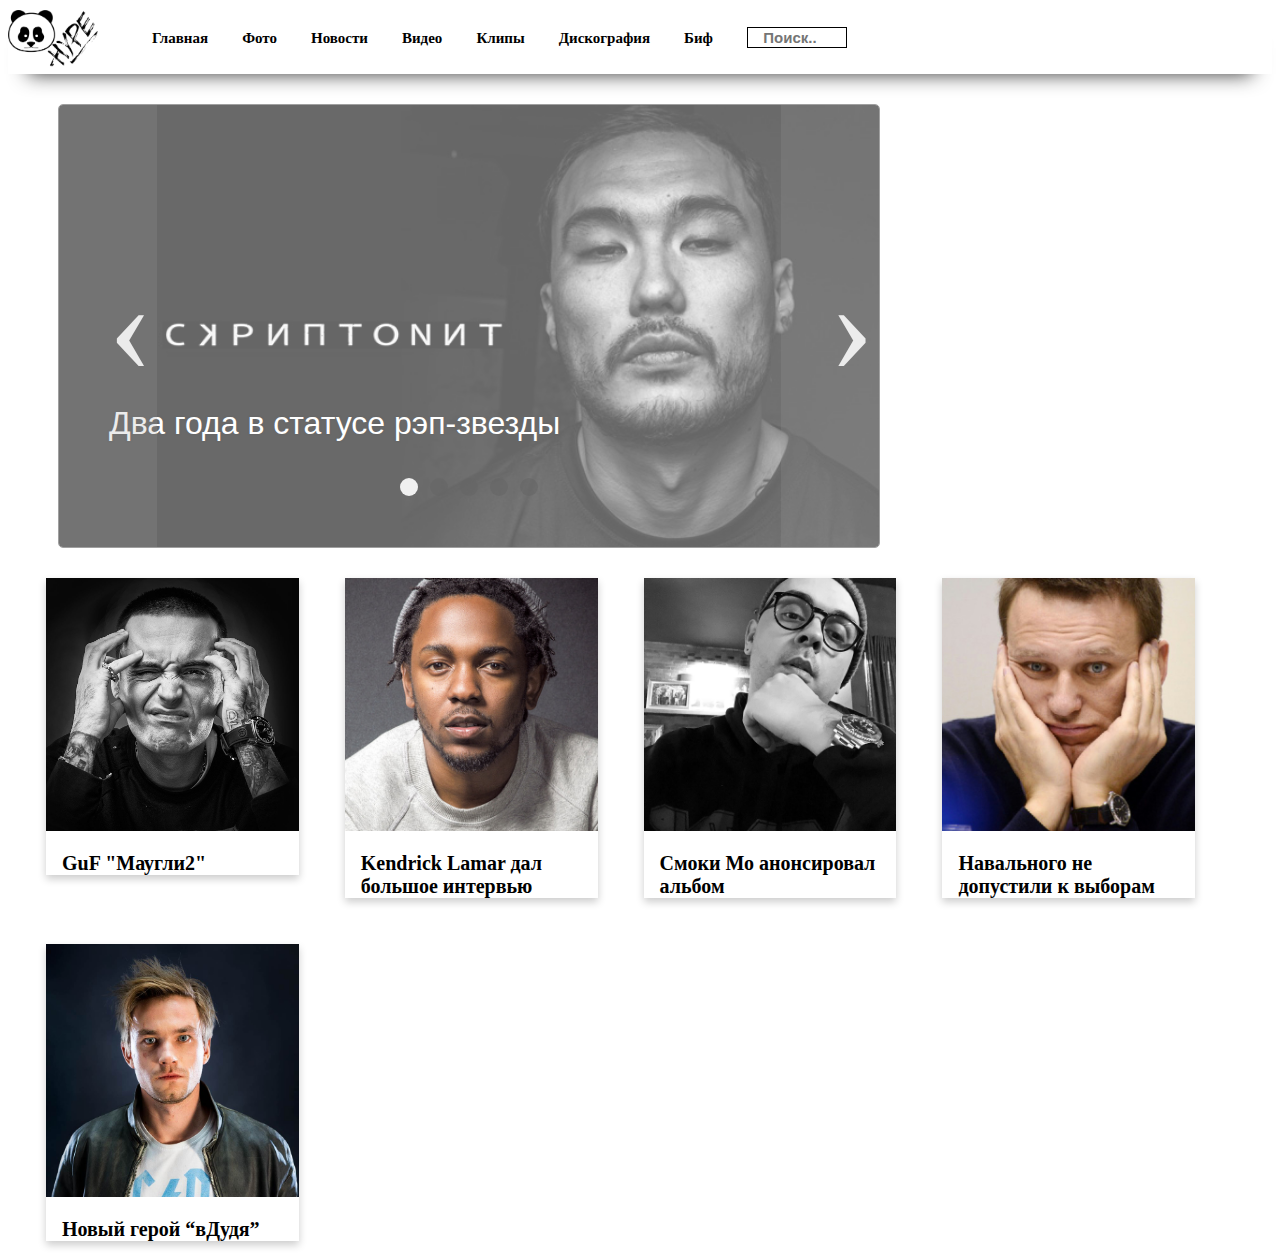
<file: index.html>
<!DOCTYPE html>
<html lang="ru">
<head>
	<meta name="viewport" content="width=device-width, initial-scale=1">
	<meta charset="utf-8">
	<link rel="stylesheet"  href="style.css">
	<link href="images/ico.png" rel="shortcut icon">
	<title>hype-panda</title>
</head>
<body>


	<div class="content">
			
			<nav class="navigation-bar">
	   			<img class="logo" src="images/hypa.png">
	   		
			    <a href="index.html">Главная</a>
			    <a href="index.html">Фото</a>
				<a href="index.html">Новости</a>
				<a href="index.html">Видео</a>
				<a href="index.html">Клипы</a>
				<a href="index.html">Дискография</a>
				<a href="index.html">Биф</a>
				<a>
   					<input type="search" id="search" placeholder="Поиск.."> </a>
			</nav></div>

	

	<div class="container">
	
		<input type="radio" id="i1" name="images" checked />
		<input type="radio" id="i2" name="images" />
		<input type="radio" id="i3" name="images" />
		<input type="radio" id="i4" name="images" />
		<input type="radio" id="i5" name="images" />	
	
	<div class="slide_img" id="one">			
			
			<a href="skrip.html"><h1>Два года в статусе рэп-звезды</h1><img src="images/skriptonit1.png"></a>
			
				<label class="prev" for="i5"><span>&#x2039;</span></label>
				<label class="next" for="i2"><span>&#x203a;</span></label>	
		
	</div>
	
	<div class="slide_img" id="two">
		
			<a href="skripalb.html"><h1>Обещанный альбом уже в сети</h1><img src="images/skript3.jpg"></a>
			
				<label class="prev" for="i1"><span>&#x2039;</span></label>
				<label class="next" for="i3"><span>&#x203a;</span></label>
		
	</div>
			
	<div class="slide_img" id="three">
			
			<a href="basta.html"><h1>Рецензия на Ноггно "ЛАКШЕРИ"</h1><img src="images/basta.jpg"></a>
			
				<label class="prev" for="i2"><span>&#x2039;</span></label>
				<label class="next" for="i4"><span>&#x203a;</span></label>
	</div>

	<div class="slide_img" id="four">
			
			<a href="eminem.html"><h1>Девятый альбом EMINEM "Revival"</h1><img src="images/eminem.jpg"></a>	
			
				<label class="prev" for="i3"><span>&#x2039;</span></label>
				<label class="next" for="i5"><span>&#x203a;</span></label>
	</div>

	<div class="slide_img" id="five">
			
			<a href="pharaoh.html"><h1>Исповедь рок-звезды нового времени</h1><img src="images/phar.jpg"></a>	
			
				<label class="prev" for="i4"><span>&#x2039;</span></label>
				<label class="next" for="i1"><span>&#x203a;</span></label>

	</div>

	<div id="nav_slide">
		<label for="i1" class="dots" id="dot1"></label>
		<label for="i2" class="dots" id="dot2"></label>
		<label for="i3" class="dots" id="dot3"></label>
		<label for="i4" class="dots" id="dot4"></label>
		<label for="i5" class="dots" id="dot5"></label>
	</div>
		
</div>






		

<div class="row">
  		
    <div class="column">
      <div class="card">
        <a href="guf.html"><img src="images/guf.jpg" style="width:100%"></a>
          <h2>GuF "Маугли2"</h2>
        </div>
      </div>
    </div>



    <div class="column">
      <div class="card">
        <a href="ken.lam.html"><img src="images/k-dot.jpg" style="width:100%"></a>
          <h2>Kendrick Lamar дал большое интервью</h2>
        </div>
      </div>
    </div>



    <div class="column">
      <div class="card">
        <a href="smoky.html"><img src="images/smo.jpg" style="width:100%"></a>
          <h2>Смоки Мо анонсировал альбом</h2>
        </div>
      </div>
    </div>



    <div class="column">
      <div class="card">
        <a href="naval.html"><img src="images/naval.jpg" style="width:100%"></a>
          <h2>Навального не допустили к выборам</h2>
        </div>
      </div>
    </div>



	<div class="column">
      <div class="card">
        <a href="petrov.html"><img src="images/petrov1.jpg" style="width:100%"></a>
          <h2>Новый герой “вДудя”</h2>
        </div>
      </div>
    </div>







</div>




</div>	
	

	
</body>
</html>
</file>
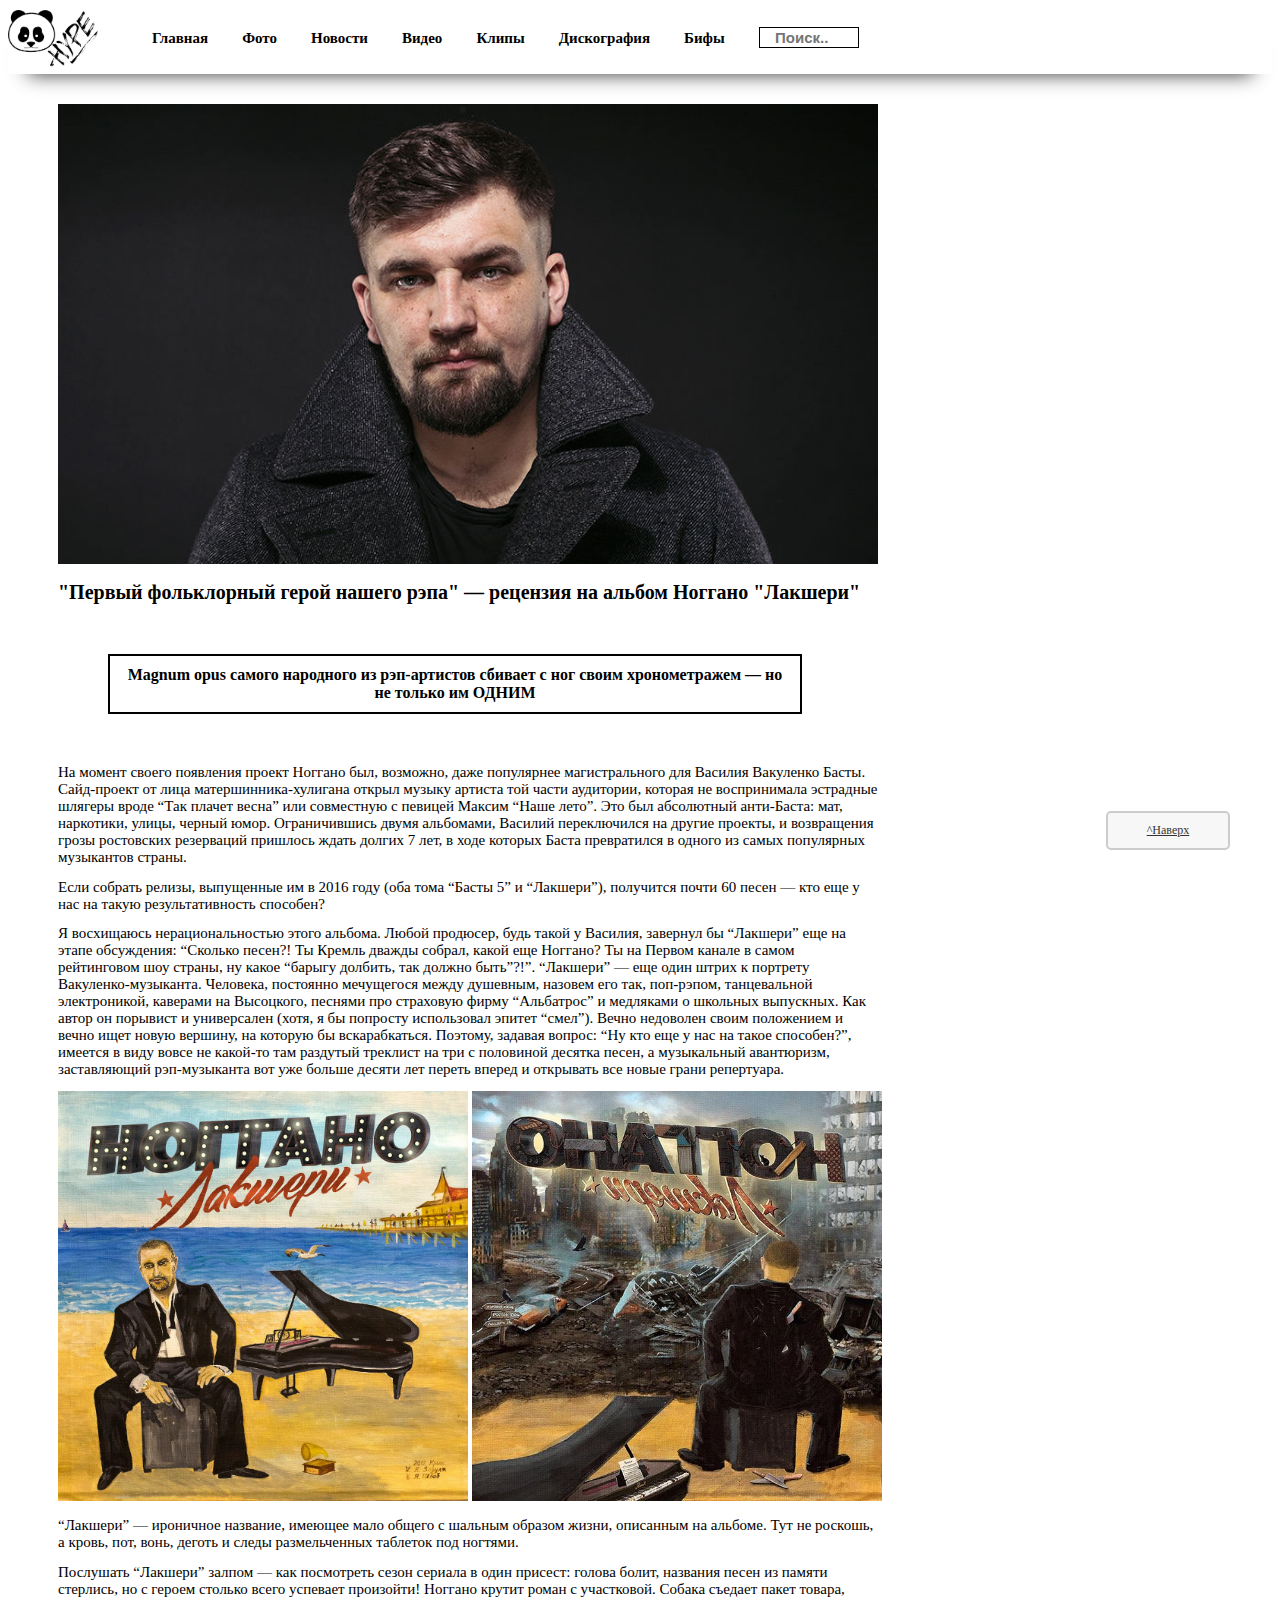
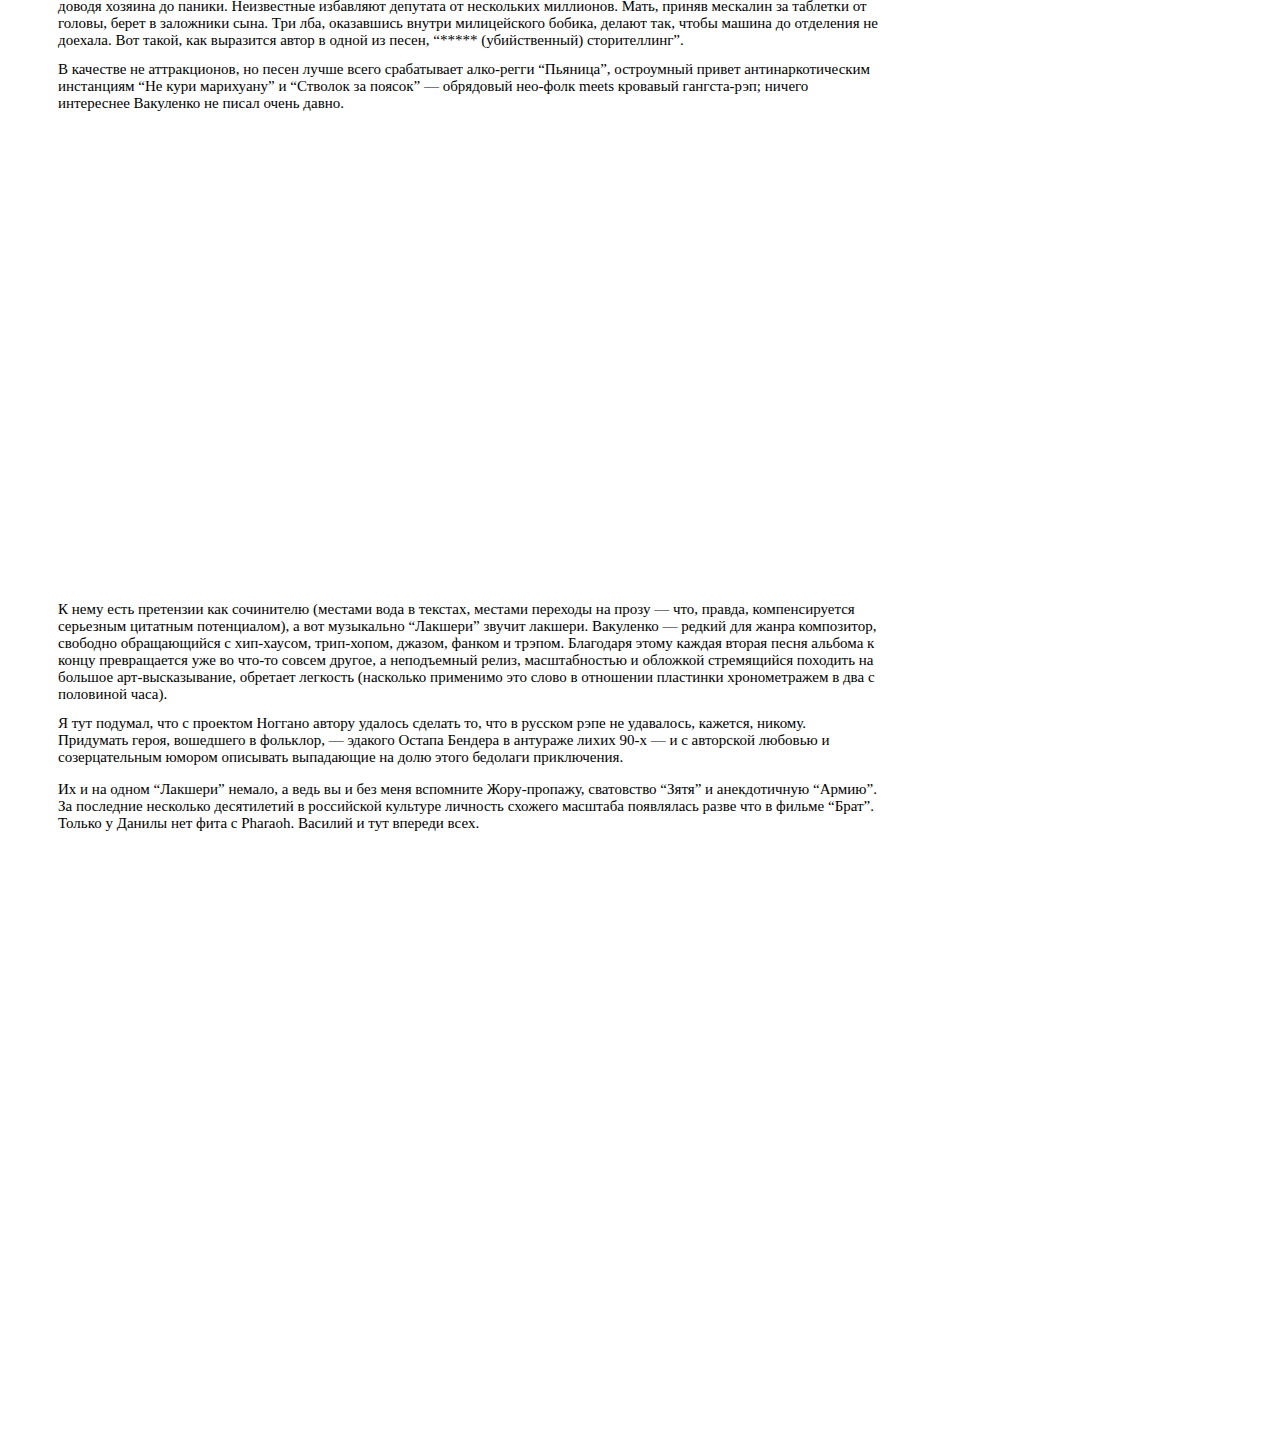
<file: basta.html>
<!DOCTYPE html>
<html lang="ru">
<head>
	<meta name="viewport" content="width=device-width, initial-scale=1">
	<meta charset="utf-8">
	<link rel="stylesheet"  href="basta.css">
	<link href="images/ico.png" rel="shortcut icon">
	<title>Рецензия на Ноггано "Лакшери"</title>
</head>
<body>


	<div class="content">
			
			<nav class="navigation-bar">
	   			<img class="logo" src="images/hypa.png">
				
				<a href="index.html">Главная</a>
			    <a href="">Фото</a>
				<a href="">Новости</a>
				<a href="2.html">Видео</a>
				<a href="">Клипы</a>
				<a href="">Дискография</a>
				<a href="">Бифы</a>
				<a>
   					<input type="search" id="search" placeholder="Поиск.."></a></nav></div>






	<div id="reading_item">
			<div class="typetext">
					<img class="pic" src="images/basta.jpg" width="820" height="460"></div>
				
				<h1>"Первый фольклорный герой нашего рэпа" — рецензия на альбом Ноггано "Лакшери"</h1>
			<div class="inner_conent">
				<p>Magnum opus самого народного из рэп-артистов сбивает с ног своим хронометражем — но не только им ОДНИМ</p></div>

			<div class="content">
				<h2>На момент своего появления проект Ноггано был, возможно, даже популярнее магистрального для Василия Вакуленко Басты. Сайд-проект от лица матершинника-хулигана открыл музыку артиста той части аудитории, которая не воспринимала эстрадные шлягеры вроде “Так плачет весна” или совместную с певицей Максим “Наше лето”. Это был абсолютный анти-Баста: мат, наркотики, улицы, черный юмор. Ограничившись двумя альбомами, Василий переключился на другие проекты, и возвращения грозы ростовских резерваций пришлось ждать долгих 7 лет, в ходе которых Баста превратился в одного из самых популярных музыкантов страны.</h2> 


				<h2>Если собрать релизы, выпущенные им в 2016 году (оба тома “Басты 5” и “Лакшери”), получится почти 60 песен — кто еще у нас на такую результативность способен?</h2> 


				<h2>Я восхищаюсь нерациональностью этого альбома. Любой продюсер, будь такой у Василия, завернул бы “Лакшери” еще на этапе обсуждения: “Сколько песен?! Ты Кремль дважды собрал, какой еще Ноггано? Ты на Первом канале в самом рейтинговом шоу страны, ну какое “барыгу долбить, так должно быть”?!”. “Лакшери” — еще один штрих к портрету Вакуленко-музыканта. Человека, постоянно мечущегося между душевным, назовем его так, поп-рэпом, танцевальной электроникой, каверами на Высоцкого, песнями про страховую фирму “Альбатрос” и медляками о школьных выпускных. Как автор он порывист и универсален (хотя, я бы попросту использовал эпитет “смел”). Вечно недоволен своим положением и вечно ищет новую вершину, на которую бы вскарабкаться. Поэтому, задавая вопрос: “Ну кто еще у нас на такое способен?”, имеется в виду вовсе не какой-то там раздутый треклист на три с половиной десятка песен, а музыкальный авантюризм, заставляющий рэп-музыканта вот уже больше десяти лет переть вперед и открывать все новые грани репертуара.</h2>


			<div class="pic1">
				<img  src="images/lux.jpg" width="410" height="410">
				<img  src="images/lux2.jpg" width="410" height="410"></div>


			<div class="content">
				<h2>“Лакшери” — ироничное название, имеющее мало общего с шальным образом жизни, описанным на альбоме. Тут не роскошь, а кровь, пот, вонь, деготь и следы размельченных таблеток под ногтями.</h2>


				<h2>Послушать “Лакшери” залпом — как посмотреть сезон сериала в один присест: голова болит, названия песен из памяти стерлись, но с героем столько всего успевает произойти! Ноггано крутит роман с участковой. Собака съедает пакет товара, доводя хозяина до паники. Неизвестные избавляют депутата от нескольких миллионов. Мать, приняв мескалин за таблетки от головы, берет в заложники сына. Три лба, оказавшись внутри милицейского бобика, делают так, чтобы машина до отделения не доехала. Вот такой, как выразится автор в одной из песен, “***** (убийственный) сторителлинг”.</h2>


				<h2>В качестве не аттракционов, но песен лучше всего срабатывает алко-регги “Пьяница”, остроумный привет антинаркотическим инстанциям “Не кури марихуану” и “Стволок за поясок” — обрядовый нео-фолк meets кровавый гангста-рэп; ничего интереснее Вакуленко не писал очень давно.</h2>


				<iframe width="820" height="460" src="https://www.youtube.com/embed/YT4ID_4HghU" frameborder="0" gesture="media" allow="encrypted-media" allowfullscreen></iframe></div>


			<div class="content">
				<h2>К нему есть претензии как сочинителю (местами вода в текстах, местами переходы на прозу — что, правда, компенсируется серьезным цитатным потенциалом), а вот музыкально “Лакшери” звучит лакшери. Вакуленко — редкий для жанра композитор, свободно обращающийся с хип-хаусом, трип-хопом, джазом, фанком и трэпом. Благодаря этому каждая вторая песня альбома к концу превращается уже во что-то совсем другое, а неподъемный релиз, масштабностью и обложкой стремящийся походить на большое арт-высказывание, обретает легкость (насколько применимо это слово в отношении пластинки хронометражем в два с половиной часа).</h2>


				<h2>Я тут подумал, что с проектом Ноггано автору удалось сделать то, что в русском рэпе не удавалось, кажется, никому. Придумать героя, вошедшего в фольклор, — эдакого Остапа Бендера в антураже лихих 90-х — и с авторской любовью и созерцательным юмором описывать выпадающие на долю этого бедолаги приключения.</h2>


				<h3>Их и на одном “Лакшери” немало, а ведь вы и без меня вспомните Жору-пропажу, сватовство “Зятя” и анекдотичную “Армию”. За последние несколько десятилетий в российской культуре личность схожего масштаба появлялась разве что в фильме “Брат”. Только у Данилы нет фита с Pharaoh. Василий и тут впереди всех.</h3></div>


		<div class="playlist">
		<iframe width="720" height="460" scrolling="no" frameborder="no" src="https://w.soundcloud.com/player/?url=https%3A//api.soundcloud.com/playlists/289503065&amp;color=%2355779a&amp;auto_play=false&amp;hide_related=false&amp;show_comments=true&amp;show_user=true&amp;show_reposts=false&amp;show_teaser=true&amp;visual=true"></iframe></div>
				


				<a href="#" title="Вернуться к началу" class="topbutton">^Наверх</a>
				


		











</body>
</html>
</file>
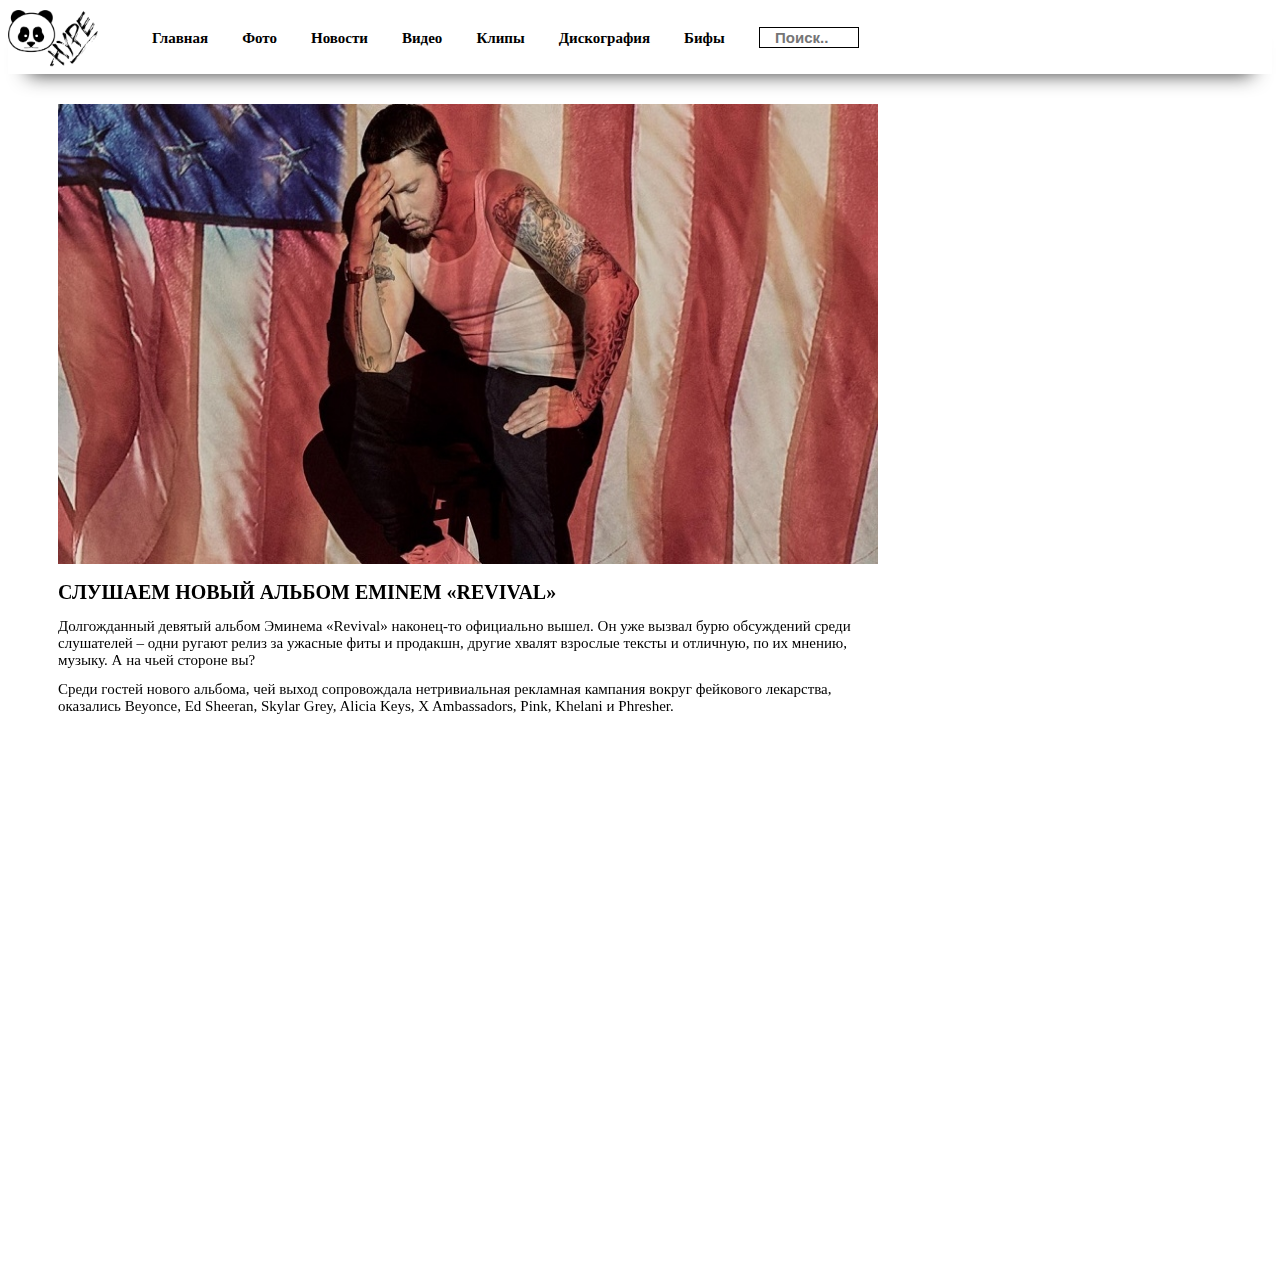
<file: eminem.html>
<!DOCTYPE html>
<html>
<head>
	<meta name="viewport" content="width=device-width, initial-scale=1">
	<meta charset="utf-8">
	<link rel="stylesheet"  href="eminem.css">
	<link href="images/ico.png" rel="shortcut icon">
		<title>hype-panda</title>
</head>
<body>


	<div class="content">
			
			<nav class="navigation-bar">
	   			<img class="logo" src="images/hypa.png">
	   		
			    <a href="index.html">Главная</a>
			    <a href="">Фото</a>
				<a href="">Новости</a>
				<a href="2.html">Видео</a>
				<a href="">Клипы</a>
				<a href="">Дискография</a>
				<a href="">Бифы</a>
				<a>
   					<input type="search" id="search" placeholder="Поиск.."> </a>
			</nav></div>





	<div id="reading_item">
				<div class="typetext">
					<img class="pic" src="images/eminem.jpg" width="820" height="460" alt="​СЛУШАЕМ НОВЫЙ АЛЬБОМ ​EMINEM «REVIVAL»" />


		    <h1>СЛУШАЕМ НОВЫЙ АЛЬБОМ ​EMINEM «REVIVAL»</h1>

		    <div class="content">
		    	<h2>Долгожданный девятый альбом Эминема «Revival» наконец-то официально вышел. Он уже вызвал бурю обсуждений среди слушателей – одни ругают релиз за ужасные фиты и продакшн, другие хвалят взрослые тексты и отличную, по их мнению, музыку. А на чьей стороне вы?</h2>

		    	<h2>Среди гостей нового альбома, чей выход сопровождала нетривиальная рекламная кампания вокруг фейкового лекарства, оказались Beyonce, Ed Sheeran, Skylar Grey, Alicia Keys, X Ambassadors, Pink, Khelani и Phresher.</h2>









<iframe frameborder="0" style="border:none;width:720px;height:460px;" width="720" height="460" src="https://music.yandex.ru/iframe/#album/4919455/">Слушайте <a href='https://music.yandex.ru/album/4919455'>Revival</a> — <a href='https://music.yandex.ru/artist/1053'>Eminem</a> на Яндекс.Музыке</iframe>















</body>
</html>
</file>
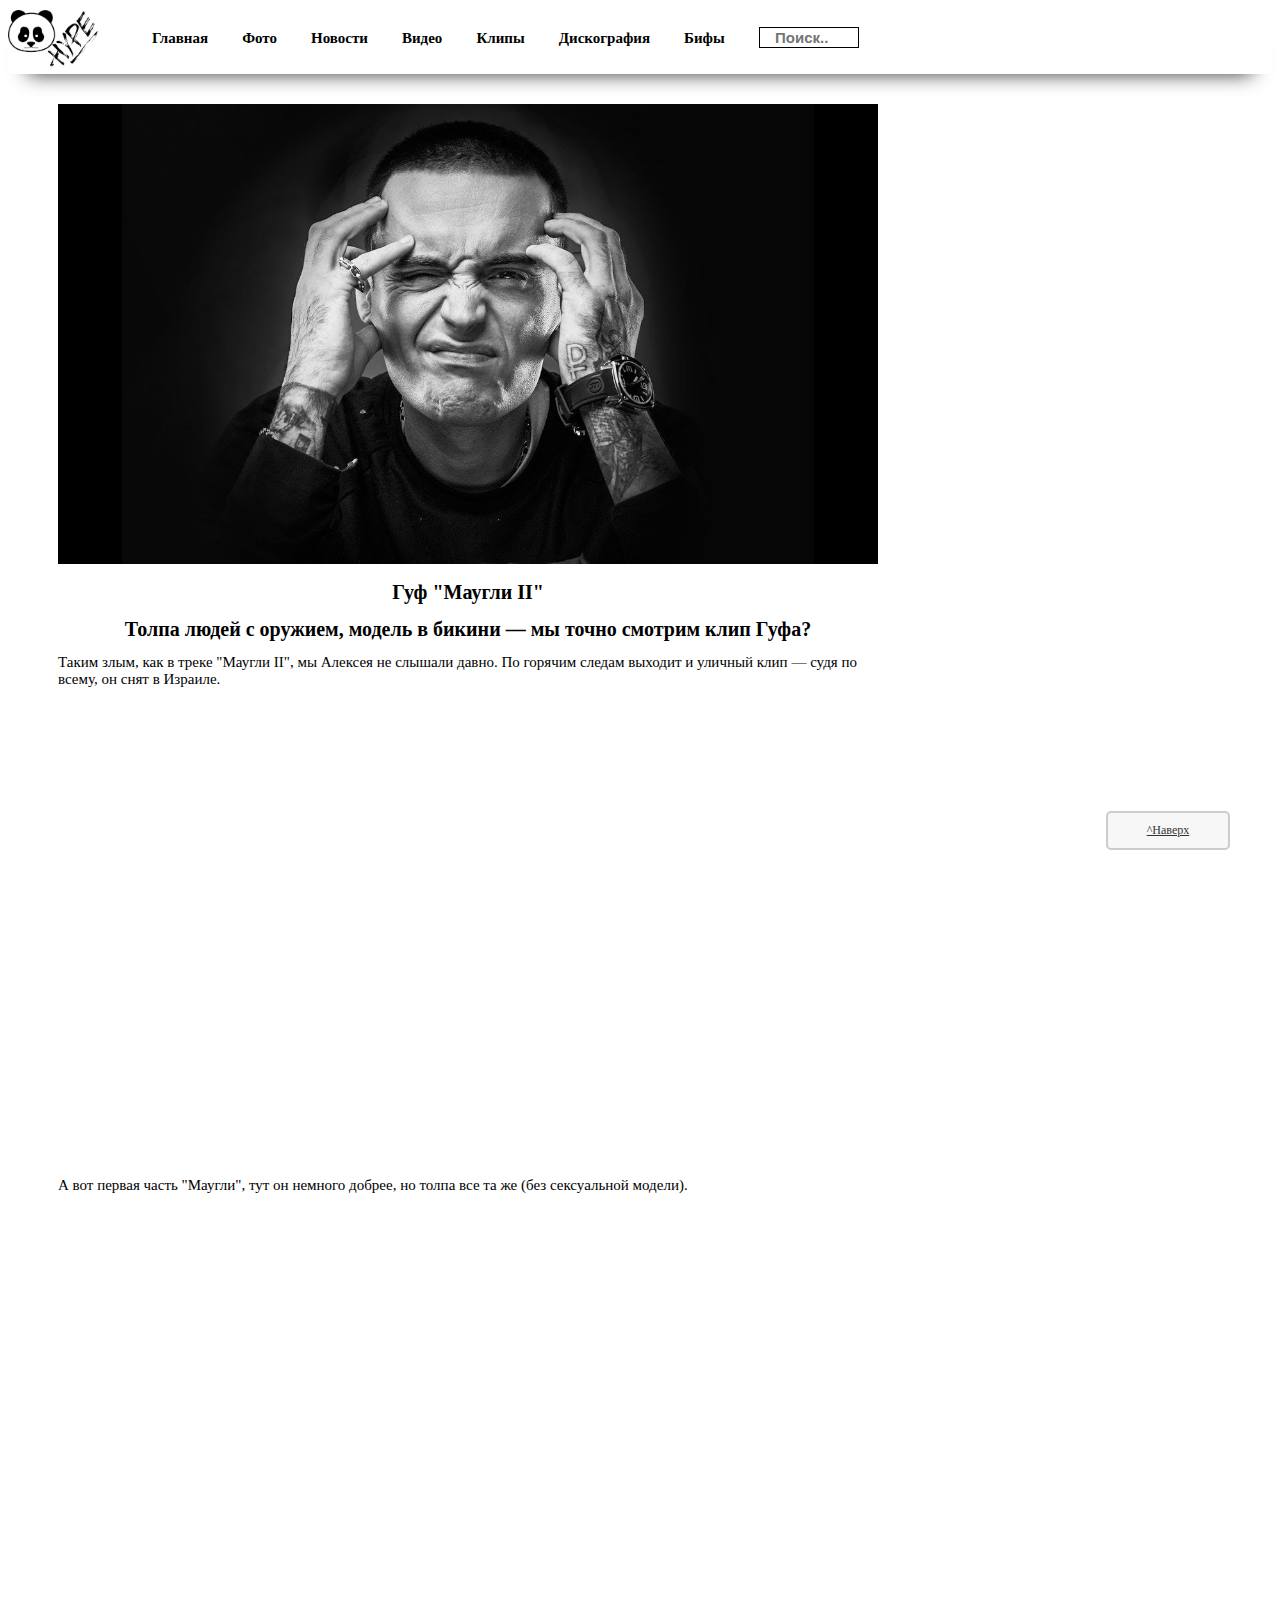
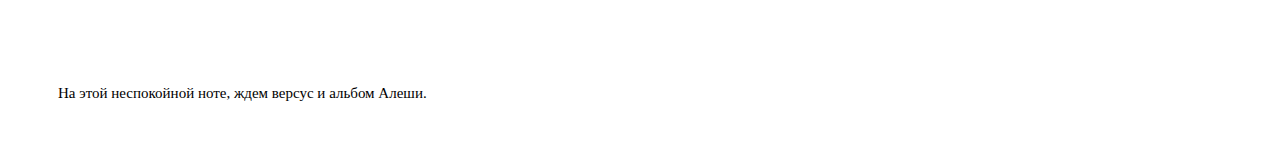
<file: guf.html>
<!DOCTYPE html>
<html lang="ru">
<head>
	<meta name="viewport" content="width=device-width, initial-scale=1">
	<meta charset="utf-8">
	<link rel="stylesheet"  href="guf.css">
	<link href="images/ico.png" rel="shortcut icon">
	<title>hype-panda</title>
</head>
<body>


	<div class="content">
			
			<nav class="navigation-bar">
	   			<img class="logo" src="images/hypa.png">
	   		
			    <a href="index.html">Главная</a>
			    <a href="">Фото</a>
				<a href="">Новости</a>
				<a href="2.html">Видео</a>
				<a href="">Клипы</a>
				<a href="">Дискография</a>
				<a href="">Бифы</a>
				<a>
   					<input type="search" id="search" placeholder="Поиск.."> </a>
			</nav></div>


			


	<div id="reading_item">
		<div class="typetext">
			<img src="images/guf1.jpg" width="820" height="460">


			<h1>Гуф "Маугли II"</h1>

		<div class="content">
			<h1>Толпа людей с оружием, модель в бикини — мы точно смотрим клип Гуфа?</h2>

			<h2>Таким злым, как в треке "Маугли II", мы Алексея не слышали давно. По горячим следам выходит и уличный клип — судя по всему, он снят в Израиле.</h2>

		<div class="videoplay">
			<iframe width="820" height="460" src="https://www.youtube.com/embed/_acIa6Dy5II" frameborder="0" gesture="media" allow="encrypted-media" allowfullscreen></iframe>

		<div class="content">
			<h2>А вот первая часть "Маугли", тут он немного добрее, но толпа все та же (без сексуальной модели).</h2>

		<div class="videoplay">
			<iframe width="820" height="460" src="https://www.youtube.com/embed/DjI7-8yUqiY" frameborder="0" gesture="media" allow="encrypted-media" allowfullscreen></iframe>

		<div class="content">
			<h3>На этой неспокойной ноте, ждем версус и альбом Алеши.</h3>





		
				


				<a href="#" title="Вернуться к началу" class="topbutton">^Наверх</a>
</file>
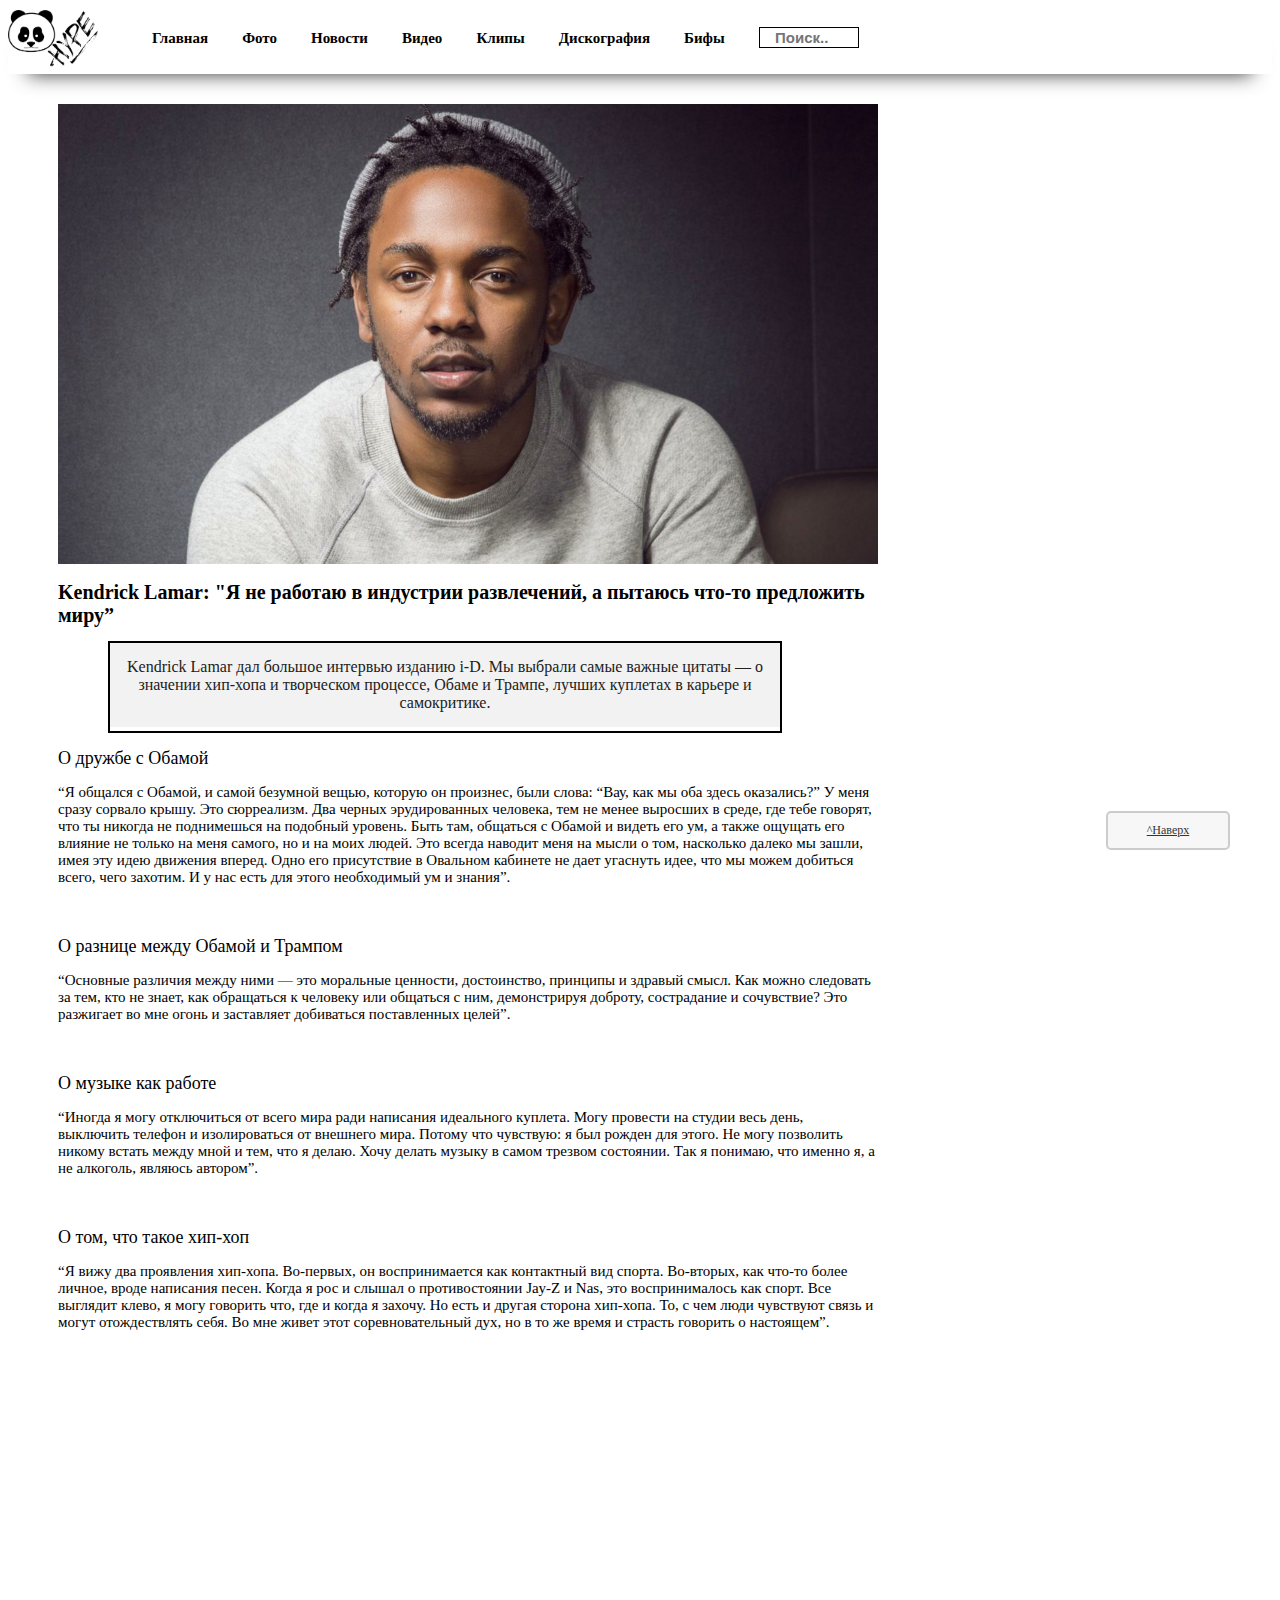
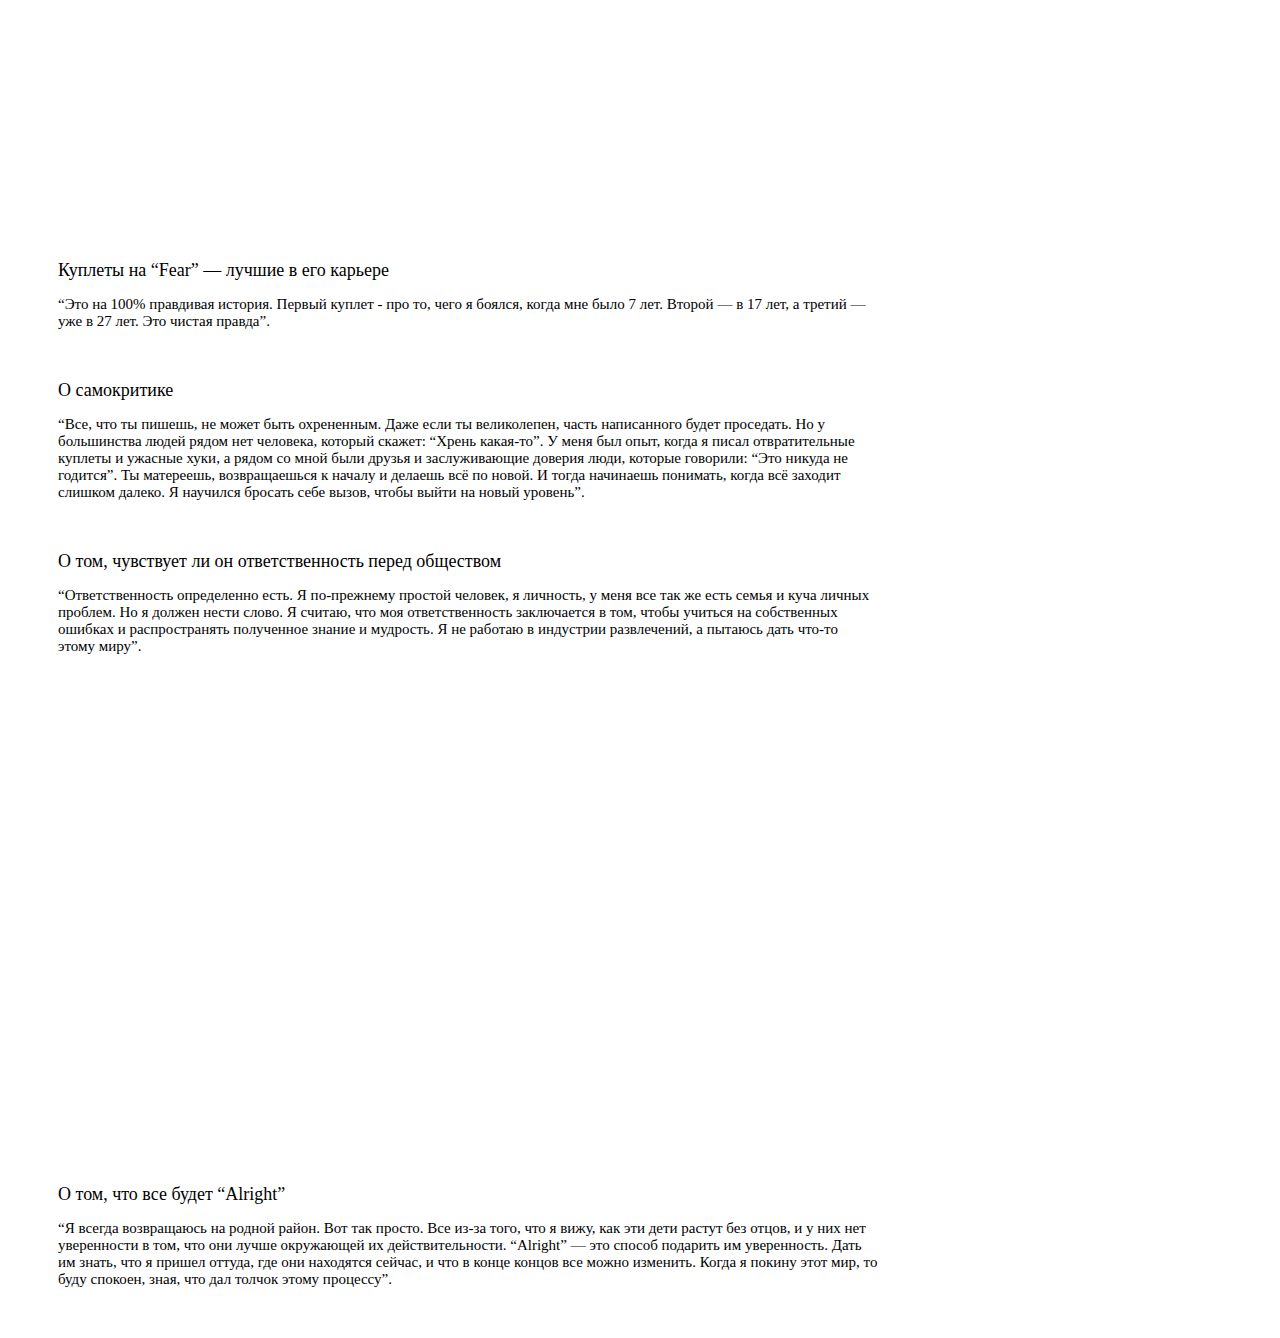
<file: ken.lam.html>
<!DOCTYPE html>
<html lang="ru">
<head>
	<meta name="viewport" content="width=device-width, initial-scale=1">
	<meta charset="utf-8">
	<link rel="stylesheet"  href="ken.lam.css">
	<link href="images/ico.png" rel="shortcut icon">
	<title>Главные цитаты из свежего интервью комптонского MC.</title>
</head>
<body>


	<div class="content">
			
			<nav class="navigation-bar">
	   			<img class="logo" src="images/hypa.png">
				
				<a href="index.html">Главная</a>
			    <a href="">Фото</a>
				<a href="">Новости</a>
				<a href="2.html">Видео</a>
				<a href="">Клипы</a>
				<a href="">Дискография</a>
				<a href="">Бифы</a>
				<a>
   					<input type="search" id="search" placeholder="Поиск.."></a></nav></div>






	<div id="reading_item">
			<div class="typetext">
					<img class="pic" src="images/kendrick.png" width="820" height="460"></div>

					<h1>Kendrick Lamar: "Я не работаю в индустрии развлечений, а пытаюсь что-то предложить миру”</h1>

					<div class="block_services">
				<a target="_blank" href="https://i-d.vice.com/en_us/article/j5gwk7/an-in-depth-conversation-with-kendrick-lamar">
					<span>Kendrick Lamar дал большое интервью изданию i-D. Мы выбрали самые важные цитаты — о значении хип-хопа и творческом процессе, Обаме и Трампе, лучших куплетах в карьере и самокритике.</span></a></div>

					<h2>О дружбе с Обамой</h2>

					<h3>“Я общался с Обамой, и самой безумной вещью, которую он произнес, были слова: “Вау, как мы оба здесь оказались?” У меня сразу сорвало крышу. Это сюрреализм. Два черных эрудированных человека, тем не менее выросших в среде, где тебе говорят, что ты никогда не поднимешься на подобный уровень. Быть там, общаться с Обамой и видеть его ум, а также ощущать его влияние не только на меня самого, но и на моих людей. Это всегда наводит меня на мысли о том, насколько далеко мы зашли, имея эту идею движения вперед. Одно его присутствие в Овальном кабинете не дает угаснуть идее, что мы можем добиться всего, чего захотим. И у нас есть для этого необходимый ум и знания”.</h3>

					<h2>О разнице между Обамой и Трампом</h2>

					<h3>“Основные различия между ними — это моральные ценности, достоинство, принципы и здравый смысл. Как можно следовать за тем, кто не знает, как обращаться к человеку или общаться с ним, демонстрируя доброту, сострадание и сочувствие? Это разжигает во мне огонь и заставляет добиваться поставленных целей”.</h3>

					<h2>О музыке как работе</h2>

					<h3>“Иногда я могу отключиться от всего мира ради написания идеального куплета. Могу провести на студии весь день, выключить телефон и изолироваться от внешнего мира. Потому что чувствую: я был рожден для этого. Не могу позволить никому встать между мной и тем, что я делаю. Хочу делать музыку в самом трезвом состоянии. Так я понимаю, что именно я, а не алкоголь, являюсь автором”.</h3>

					<h2>О том, что такое хип-хоп</h2>

					<h3>“Я вижу два проявления хип-хопа. Во-первых, он воспринимается как контактный вид спорта. Во-вторых, как что-то более личное, вроде написания песен. Когда я рос и слышал о противостоянии Jay-Z и Nas, это воспринималось как спорт. Все выглядит клево, я могу говорить что, где и когда я захочу. Но есть и другая сторона хип-хопа. То, с чем люди чувствуют связь и могут отождествлять себя. Во мне живет этот соревновательный дух, но в то же время и страсть говорить о настоящем”.</h3>

					
				<div class="playlists">
					<iframe width="720" height="460" scrolling="no" frameborder="no" src="https://w.soundcloud.com/player/?url=https%3A//api.soundcloud.com/playlists/227250209&amp;color=%23a4b4bc&amp;auto_play=false&amp;hide_related=false&amp;show_comments=true&amp;show_user=true&amp;show_reposts=false&amp;show_teaser=true&amp;visual=true"></iframe>


					<h2>Куплеты на “Fear” — лучшие в его карьере</h2>

					<h3>“Это на 100% правдивая история. Первый куплет - про то, чего я боялся, когда мне было 7 лет. Второй — в 17 лет, а третий — уже в 27 лет. Это чистая правда”.</h3>

					<h2>О самокритике</h2>

					<h3>“Все, что ты пишешь, не может быть охрененным. Даже если ты великолепен, часть написанного будет проседать. Но у большинства людей рядом нет человека, который скажет: “Хрень какая-то”. У меня был опыт, когда я писал отвратительные куплеты и ужасные хуки, а рядом со мной были друзья и заслуживающие доверия люди, которые говорили: “Это никуда не годится”. Ты матереешь, возвращаешься к началу и делаешь всё по новой. И тогда начинаешь понимать, когда всё заходит слишком далеко. Я научился бросать себе вызов, чтобы выйти на новый уровень”.</h3>

					<h2>О том, чувствует ли он ответственность перед обществом</h2>

					<h3>“Ответственность определенно есть. Я по-прежнему простой человек, я личность, у меня все так же есть семья и куча личных проблем. Но я должен нести слово. Я считаю, что моя ответственность заключается в том, чтобы учиться на собственных ошибках и распространять полученное знание и мудрость. Я не работаю в индустрии развлечений, а пытаюсь дать что-то этому миру”.</h3>


				<div class="videoplay">
					<iframe width="820" height="460" src="https://www.youtube.com/embed/Z-48u_uWMHY" frameborder="0" gesture="media" allow="encrypted-media" allowfullscreen></iframe>


					<h2>О том, что все будет “Alright”</h2>

					<h3>“Я всегда возвращаюсь на родной район. Вот так просто. Все из-за того, что я вижу, как эти дети растут без отцов, и у них нет уверенности в том, что они лучше окружающей их действительности. “Alright” — это способ подарить им уверенность. Дать им знать, что я пришел оттуда, где они находятся сейчас, и что в конце концов все можно изменить. Когда я покину этот мир, то буду спокоен, зная, что дал толчок этому процессу”.</h3>



					<a href="#" title="Вернуться к началу" class="topbutton">^Наверх</a>







</body>
</html>
</file>
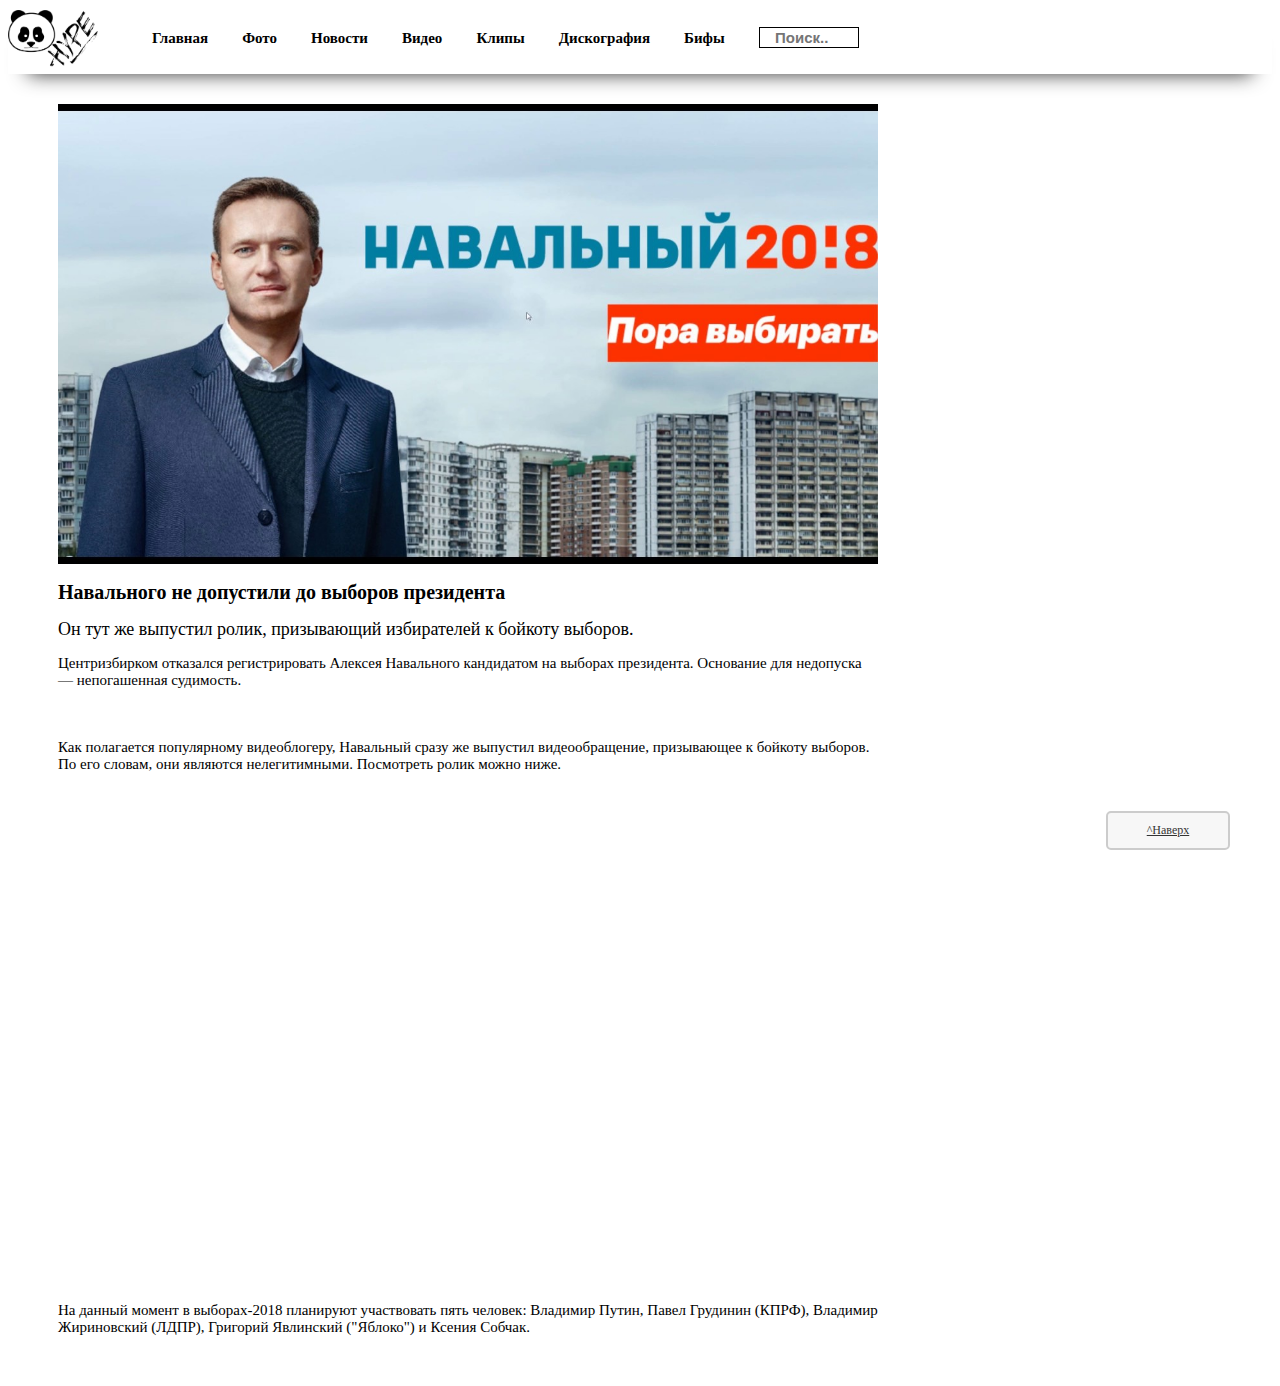
<file: naval.html>
<!DOCTYPE html>
<html lang="ru">
<head>
	<meta name="viewport" content="width=device-width, initial-scale=1">
	<meta charset="utf-8">
	<link rel="stylesheet"  href="naval.css">
	<link href="images/ico.png" rel="shortcut icon">
	<title>Навального не допустили к выборам</title>
</head>
<body>


	<div class="content">
			
			<nav class="navigation-bar">
	   			<img class="logo" src="images/hypa.png">
				
				<a href="index.html">Главная</a>
			    <a href="">Фото</a>
				<a href="">Новости</a>
				<a href="2.html">Видео</a>
				<a href="">Клипы</a>
				<a href="">Дискография</a>
				<a href="">Бифы</a>
				<a>
   					<input type="search" id="search" placeholder="Поиск.."></a></nav></div>










   					<div id="reading_item">
			<div class="typetext">
					<img class="pic" src="images/nav.jpg" width="820" height="460"></div>

					<h1>Навального не допустили до выборов президента</h1>

					<h2>Он тут же выпустил ролик, призывающий избирателей к бойкоту выборов.</h2>

					<h3>Центризбирком отказался регистрировать Алексея Навального кандидатом на выборах президента. Основание для недопуска — непогашенная судимость.</h3>

					<h3>Как полагается популярному видеоблогеру, Навальный сразу же выпустил видеообращение, призывающее к бойкоту выборов. По его словам, они являются нелегитимными. Посмотреть ролик можно ниже.</h3>

				<div class="playvideo">
					<iframe width="820" height="460" src="https://www.youtube.com/embed/Tz50vEX0nwE" frameborder="0" gesture="media" allow="encrypted-media" allowfullscreen></iframe></div>


					<h3>На данный момент в выборах-2018 планируют участвовать пять человек: Владимир Путин, Павел Грудинин (КПРФ), Владимир Жириновский (ЛДПР), Григорий Явлинский ("Яблоко") и Ксения Собчак.</h3>




									<a href="#" title="Вернуться к началу" class="topbutton">^Наверх</a>
</file>
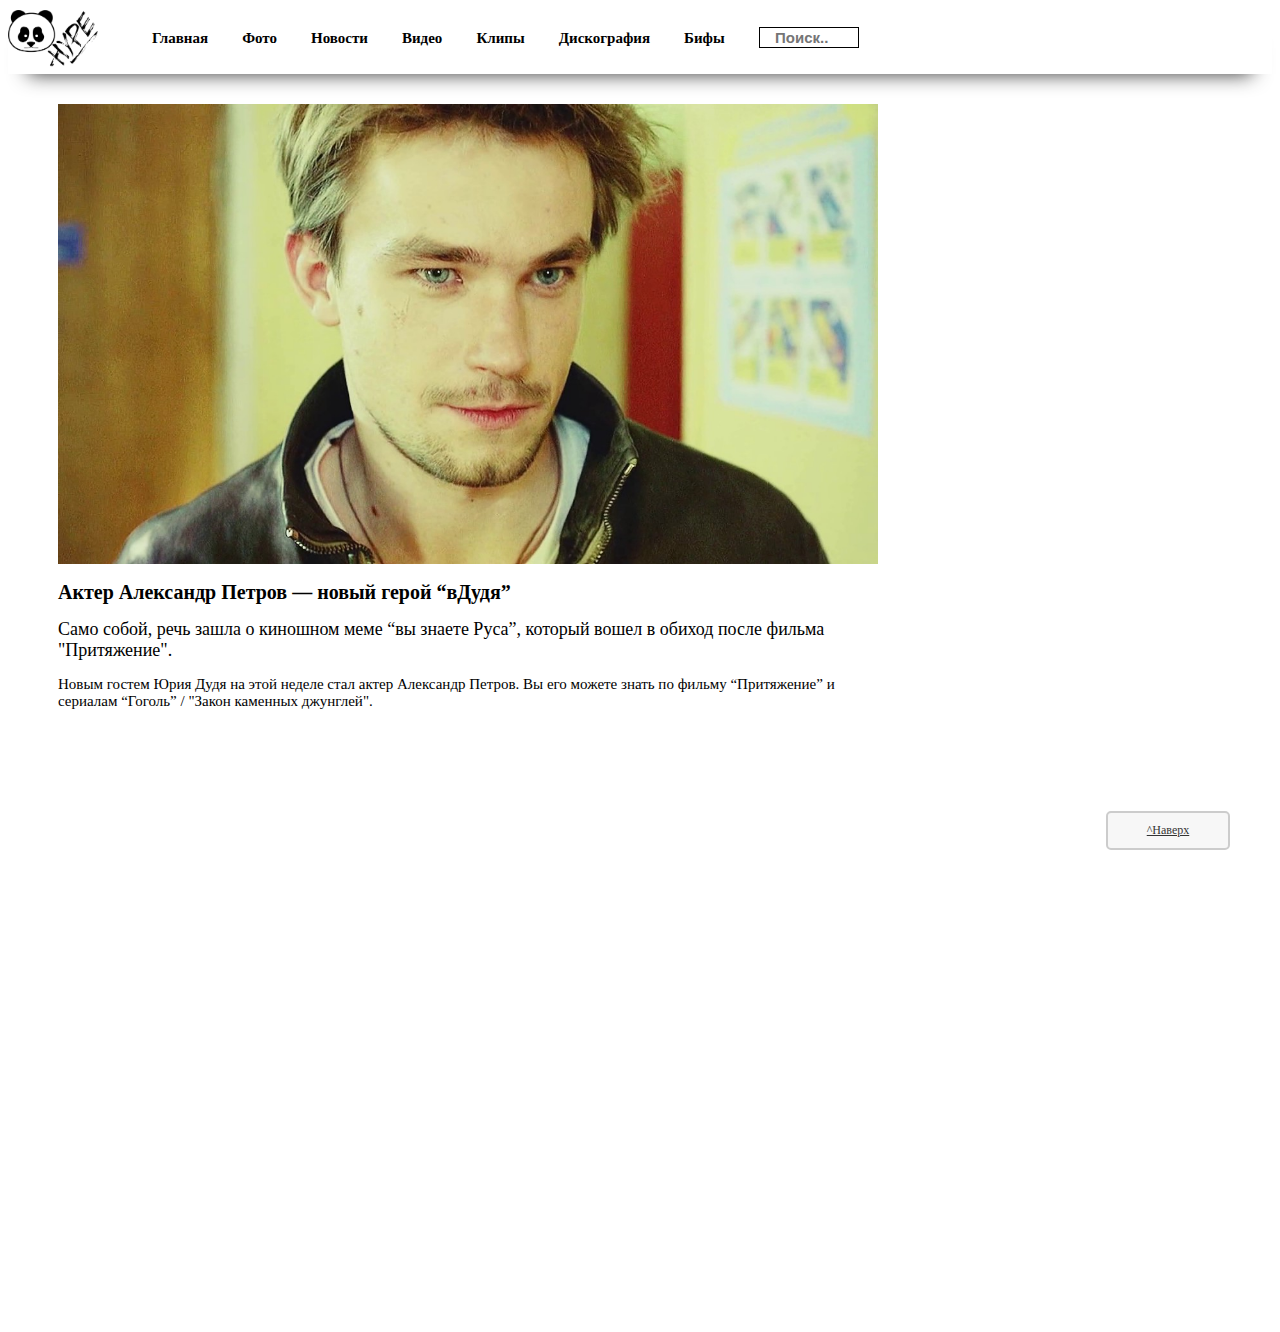
<file: petrov.html>
<!DOCTYPE html>
<html lang="ru">
<head>
	<meta name="viewport" content="width=device-width, initial-scale=1">
	<meta charset="utf-8">
	<link rel="stylesheet"  href="petrov.css">
	<link href="images/ico.png" rel="shortcut icon">
	<title>Актер Александр Петров — новый герой “вДудя”</title>
</head>
<body>


	<div class="content">
			
			<nav class="navigation-bar">
	   			<img class="logo" src="images/hypa.png">
				
				<a href="index.html">Главная</a>
			    <a href="">Фото</a>
				<a href="">Новости</a>
				<a href="2.html">Видео</a>
				<a href="">Клипы</a>
				<a href="">Дискография</a>
				<a href="">Бифы</a>
				<a>
   					<input type="search" id="search" placeholder="Поиск.."></a></nav></div>






	<div id="reading_item">
			<div class="typetext">
					<img class="pic" src="images/petrov.jpg" width="820" height="460"></div>
				
				<h1>Актер Александр Петров — новый герой “вДудя”</h1>

				<h2>Само собой, речь зашла о киношном меме “вы знаете Руса”, который вошел в обиход после фильма "Притяжение".</h2>

				<h3>Новым гостем Юрия Дудя на этой неделе стал актер Александр Петров. Вы его можете знать по фильму “Притяжение” и сериалам “Гоголь” / "Закон каменных джунглей".</h3>

			<div class="videoplay">
				<iframe width="820" height="460" src="https://www.youtube.com/embed/Rx_1WLpTrdk" frameborder="0" gesture="media" allow="encrypted-media" allowfullscreen></iframe>



								<a href="#" title="Вернуться к началу" class="topbutton">^Наверх</a>



</div>	
	

	
</body>
</html>
</file>
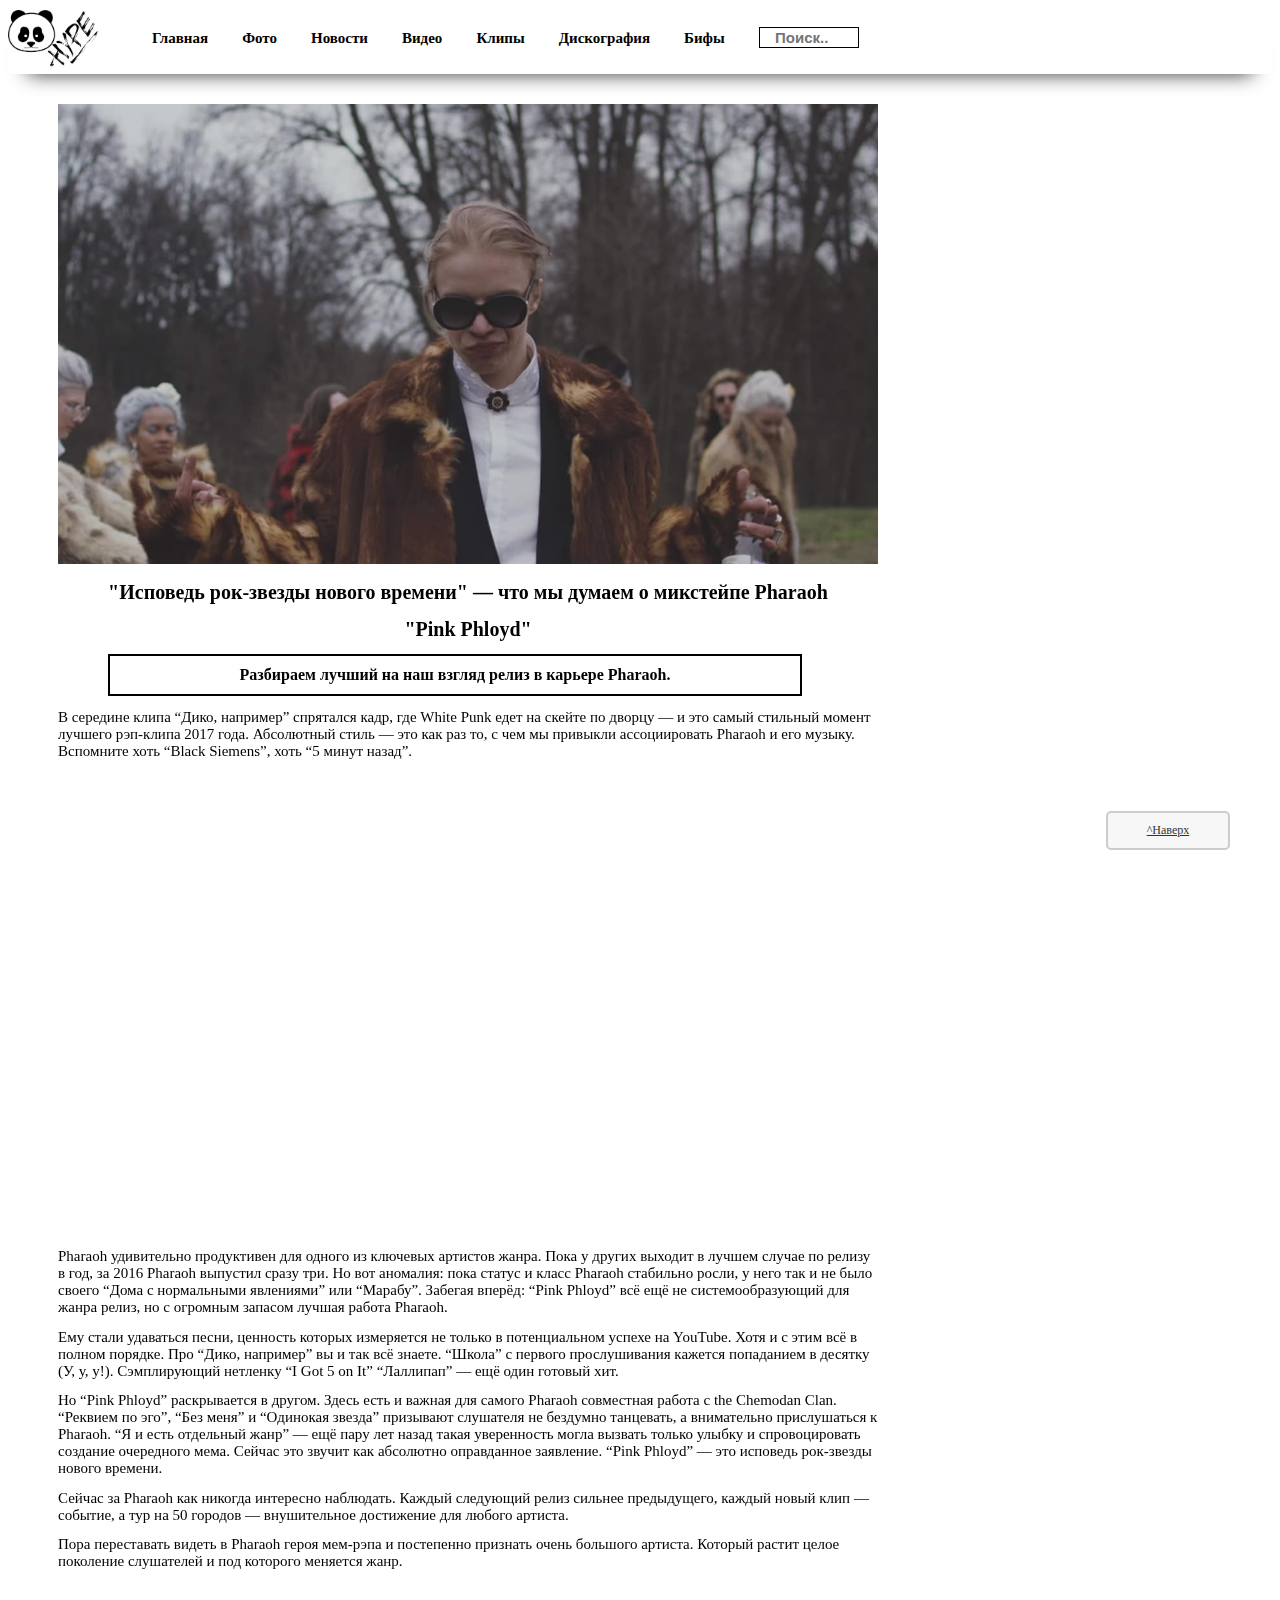
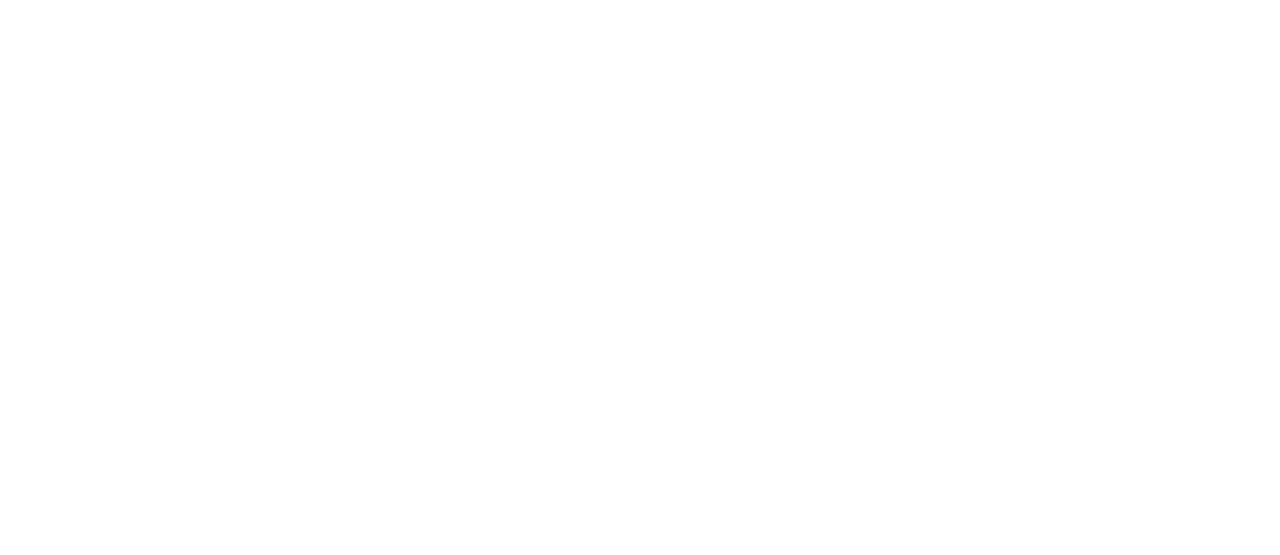
<file: pharaoh.html>
<!DOCTYPE html>
<html lang="ru">
<head>
	<meta name="viewport" content="width=device-width, initial-scale=1">
	<meta charset="utf-8">
	<link rel="stylesheet" href="pharaoh.css">
	<link href="images/ico.png" rel="shortcut icon">
	<title>Что мы думаем о микстейпе Pharaoh "Pink Phloyd"</title>
</head>
<body>


	<div id="container">
			
			<nav class="navigation-bar">
	   			<img class="logo" src="images/hypa.png">
	   		
			    <a href="index.html">Главная</a>
			    <a href="">Фото</a>
				<a href="">Новости</a>
				<a href="2.html">Видео</a>
				<a href="">Клипы</a>
				<a href="">Дискография</a>
				<a href="">Бифы</a>
				<a>
   					<input type="search" id="search" placeholder="Поиск.."> </a></nav></div>






   	<div id="reading_item">
			<div class="typetext">
					<img class="pic" src="images/phar.jpg" width="820" height="460"></div>
				<h1>"Исповедь рок-звезды нового времени" — что мы думаем о микстейпе Pharaoh</h1>
				<h1>"Pink Phloyd"</h1>

			<div class="inner_conent">
				<p>Разбираем лучший на наш взгляд релиз в карьере Pharaoh.</p></div>

			<div class="content">
				<h2>В середине клипа “Дико, например” спрятался кадр, где White Punk едет на скейте по дворцу — и это самый стильный момент лучшего рэп-клипа 2017 года. Абсолютный стиль — это как раз то, с чем мы привыкли ассоциировать Pharaoh и его музыку. Вспомните хоть “Black Siemens”, хоть “5 минут назад”.</h2></div>

			<div class="videoplay">
				<iframe width="820" height="460" src="https://www.youtube.com/embed/l7v8DAbIOx0" frameborder="0" gesture="media" allow="encrypted-media" allowfullscreen></iframe></div>

			<div class="content">
				<h2>Pharaoh удивительно продуктивен для одного из ключевых артистов жанра. Пока у других выходит в лучшем случае по релизу в год, за 2016 Pharaoh выпустил сразу три. Но вот аномалия: пока статус и класс Pharaoh стабильно росли, у него так и не было своего “Дома с нормальными явлениями” или “Марабу”. Забегая вперёд: “Pink Phloyd” всё ещё не системообразующий для жанра релиз, но с огромным запасом лучшая работа Pharaoh.</h2>

				<h2>Ему стали удаваться песни, ценность которых измеряется не только в потенциальном успехе на YouTube. Хотя и с этим всё в полном порядке. Про “Дико, например” вы и так всё знаете. “Школа” с первого прослушивания кажется попаданием в десятку (У, у, у!). Сэмплирующий нетленку “I Got 5 on It” “Лаллипап” — ещё один готовый хит.</h2>

				<h2>Но “Pink Phloyd” раскрывается в другом. Здесь есть и важная для самого Pharaoh совместная работа с the Chemodan Clan. “Реквием по эго”, “Без меня” и “Одинокая звезда” призывают слушателя не бездумно танцевать, а внимательно прислушаться к Pharaoh. “Я и есть отдельный жанр” — ещё пару лет назад такая уверенность могла вызвать только улыбку и спровоцировать создание очередного мема. Сейчас это звучит как абсолютно оправданное заявление. “Pink Phloyd” — это исповедь рок-звезды нового времени.</h2>

				<h2>Сейчас за Pharaoh как никогда интересно наблюдать. Каждый следующий релиз сильнее предыдущего, каждый новый клип — событие, а тур на 50 городов — внушительное достижение для любого артиста.</h2>

				<h2>Пора переставать видеть в Pharaoh героя мем-рэпа и постепенно признать очень большого артиста. Который растит целое поколение слушателей и под которого меняется жанр.</h2>


			



				<div class="playlists">
				<iframe width="720" height="460" scrolling="no" frameborder="no" src="https://w.soundcloud.com/player/?url=https%3A//api.soundcloud.com/playlists/336327591&amp;color=%23ab2146&amp;auto_play=false&amp;hide_related=false&amp;show_comments=true&amp;show_user=true&amp;show_reposts=false&amp;show_teaser=true&amp;visual=true"></iframe></div>










<a href="#" title="Вернуться к началу" class="topbutton">^Наверх</a>
				










</body>
</html>
</file>
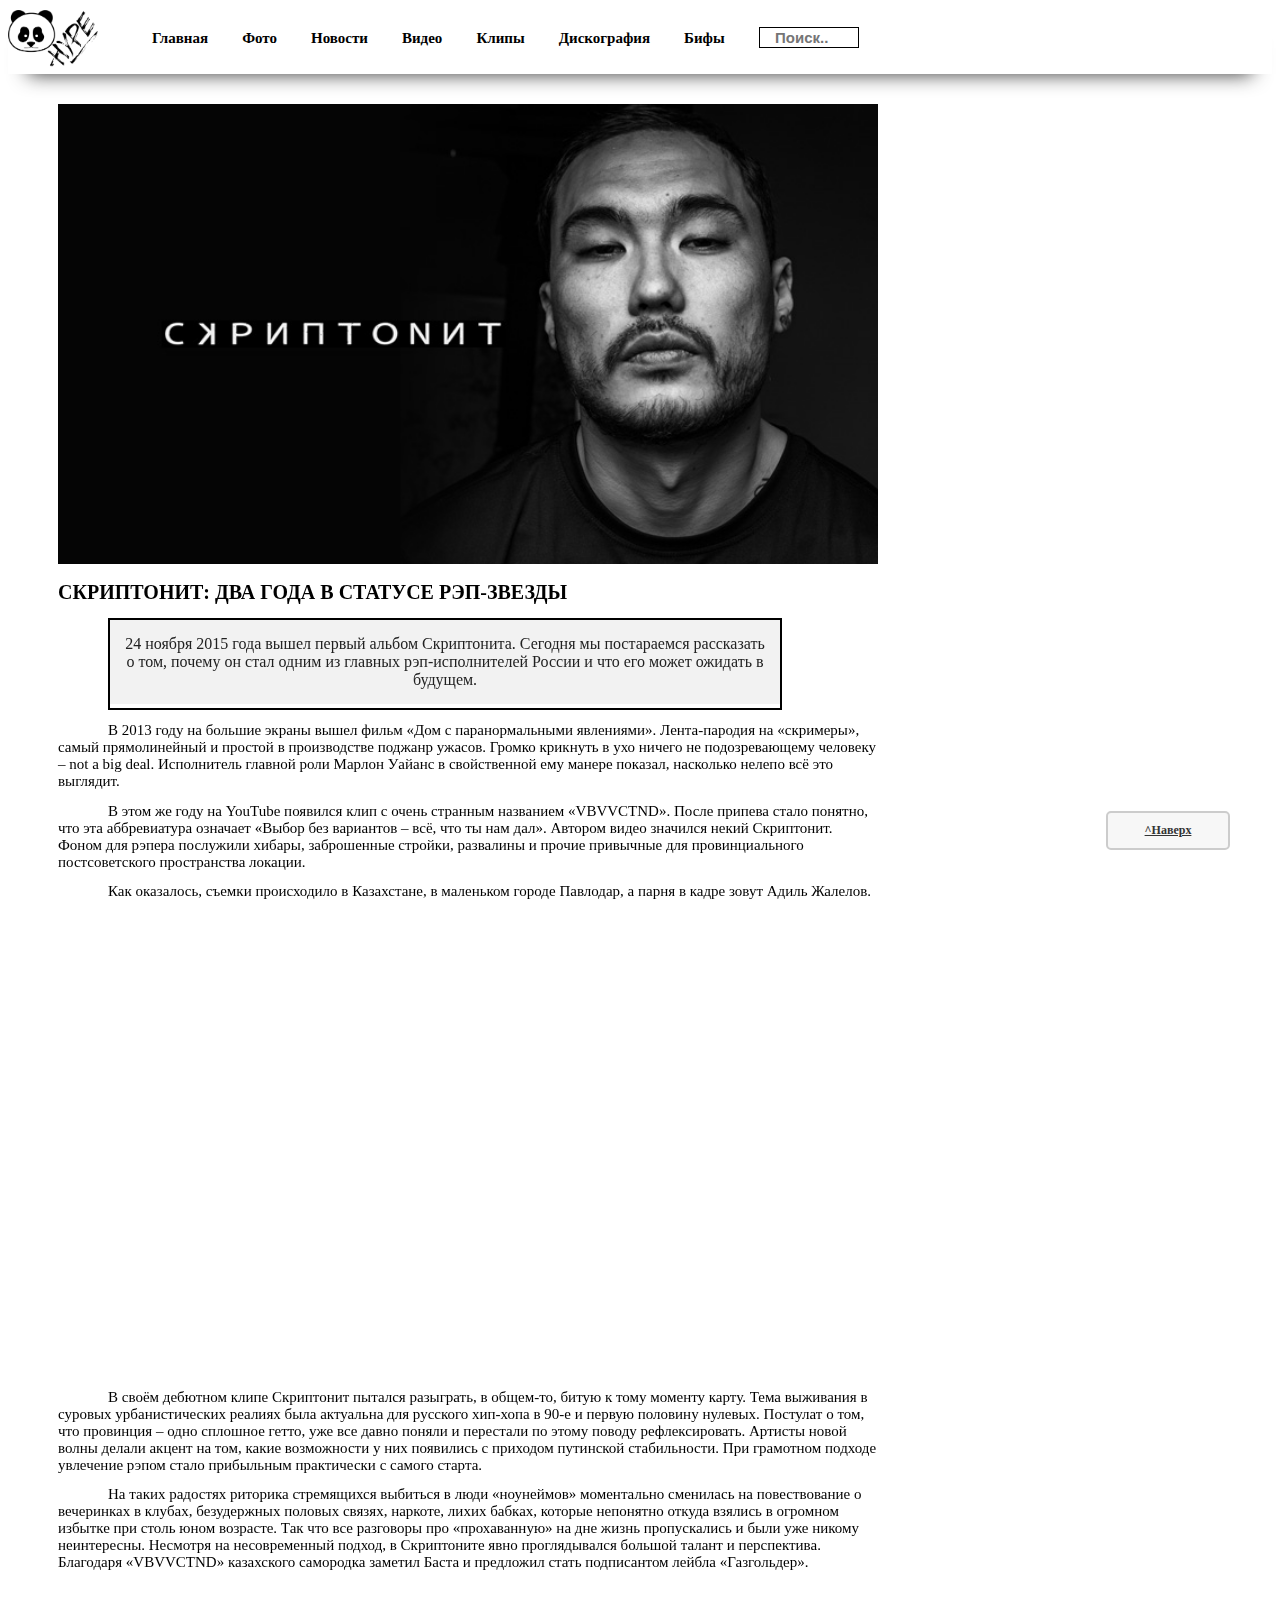
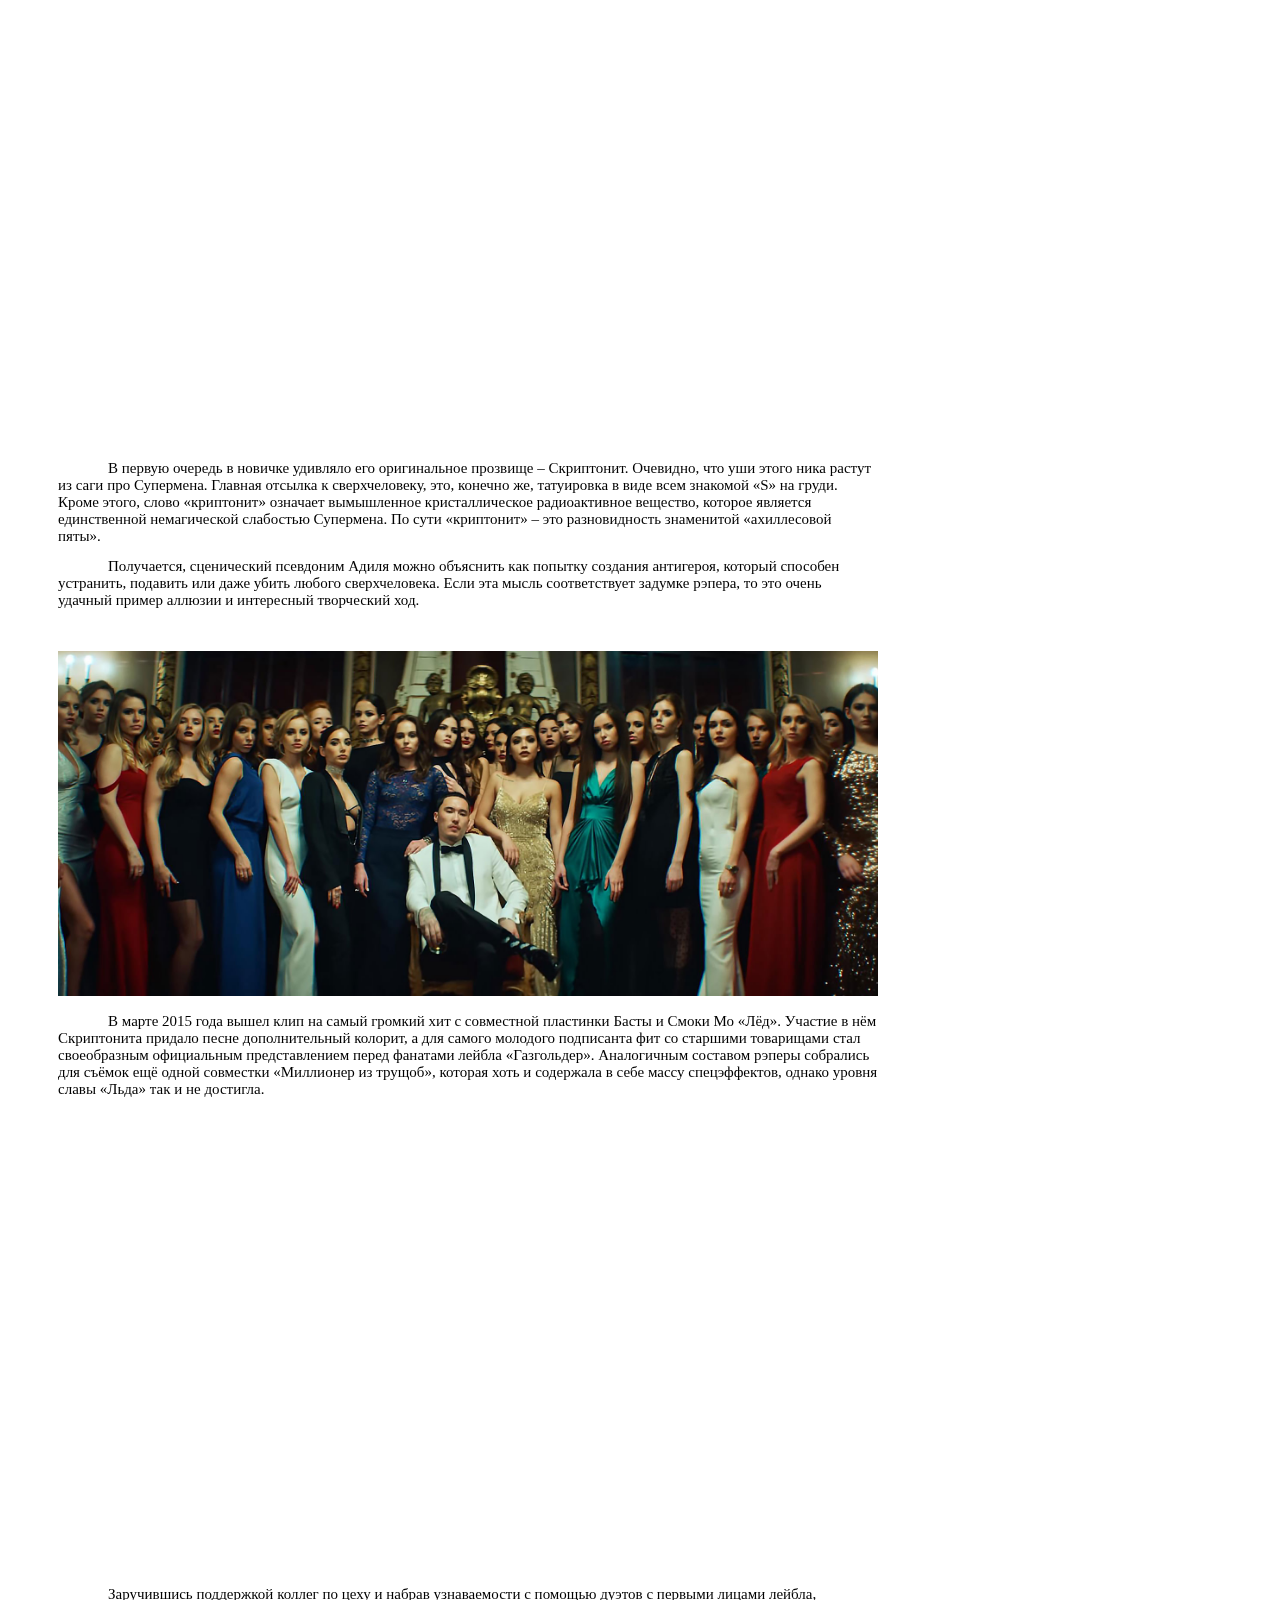
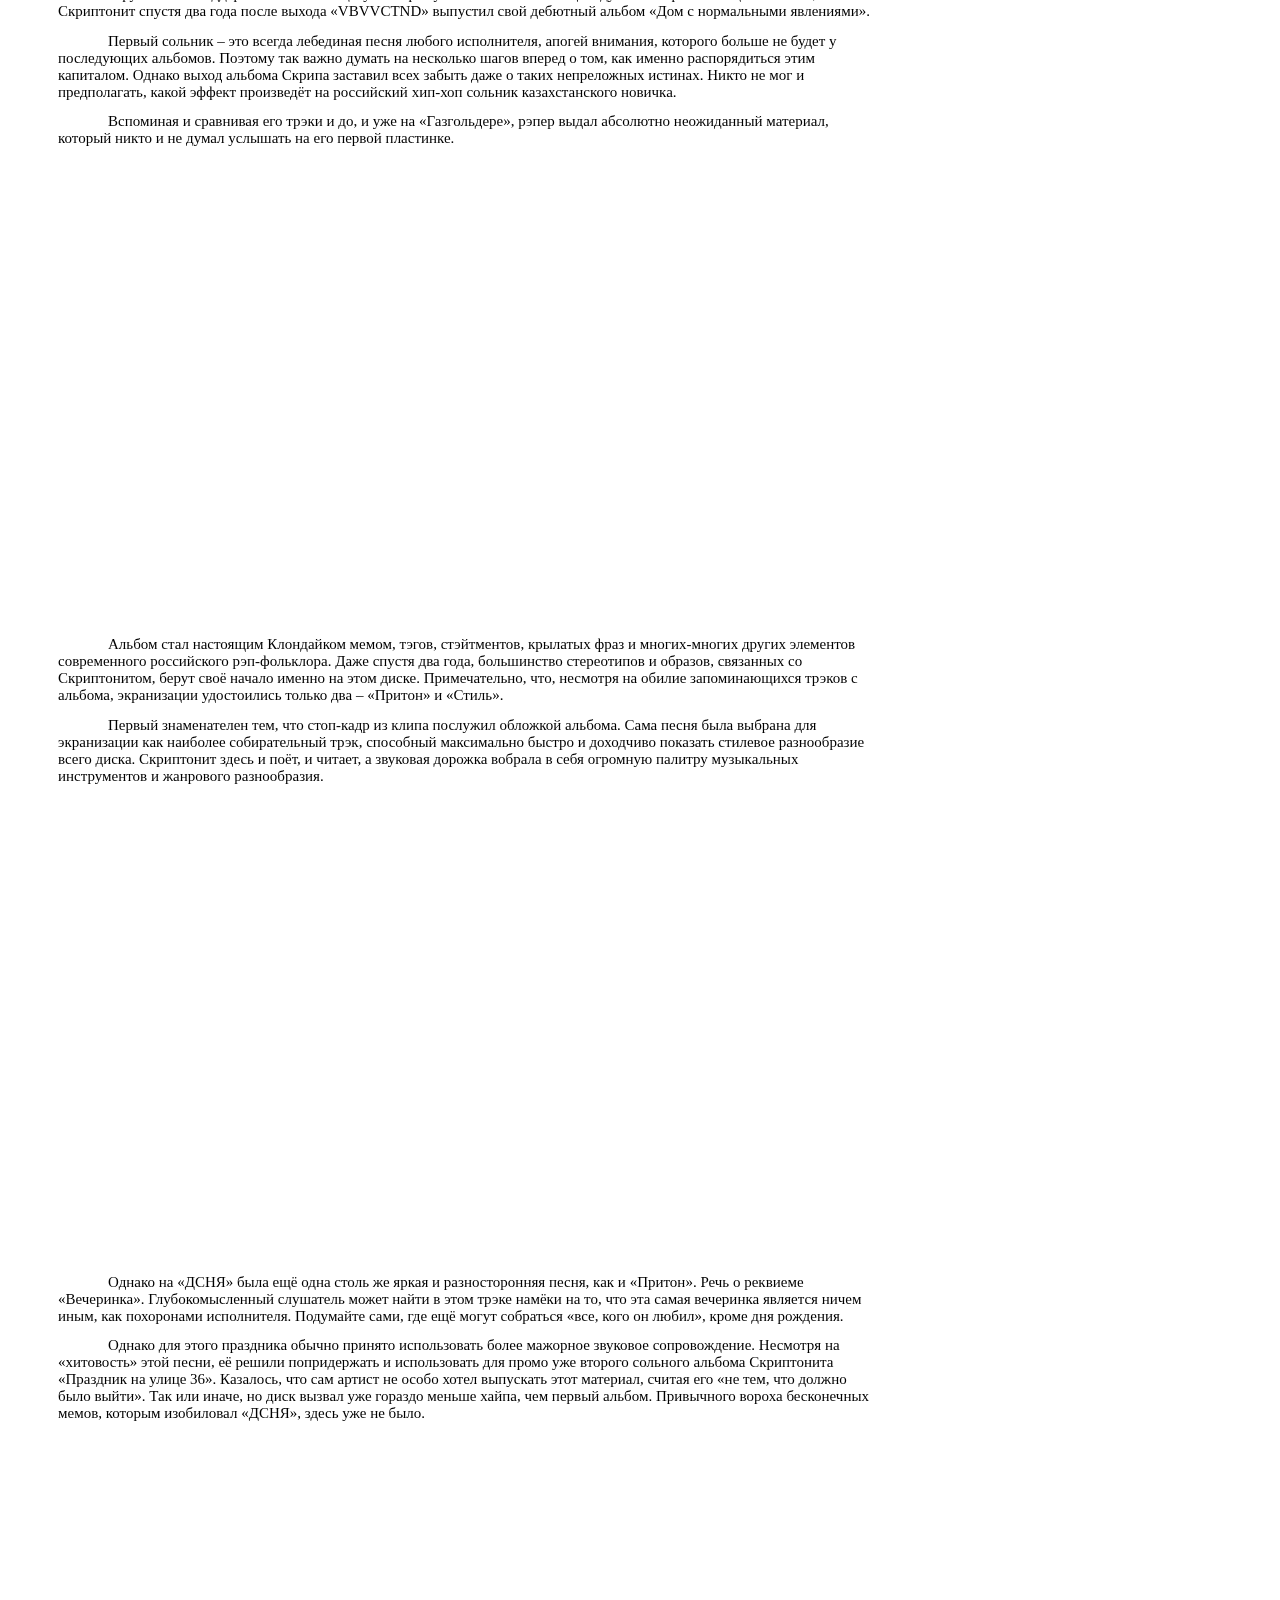
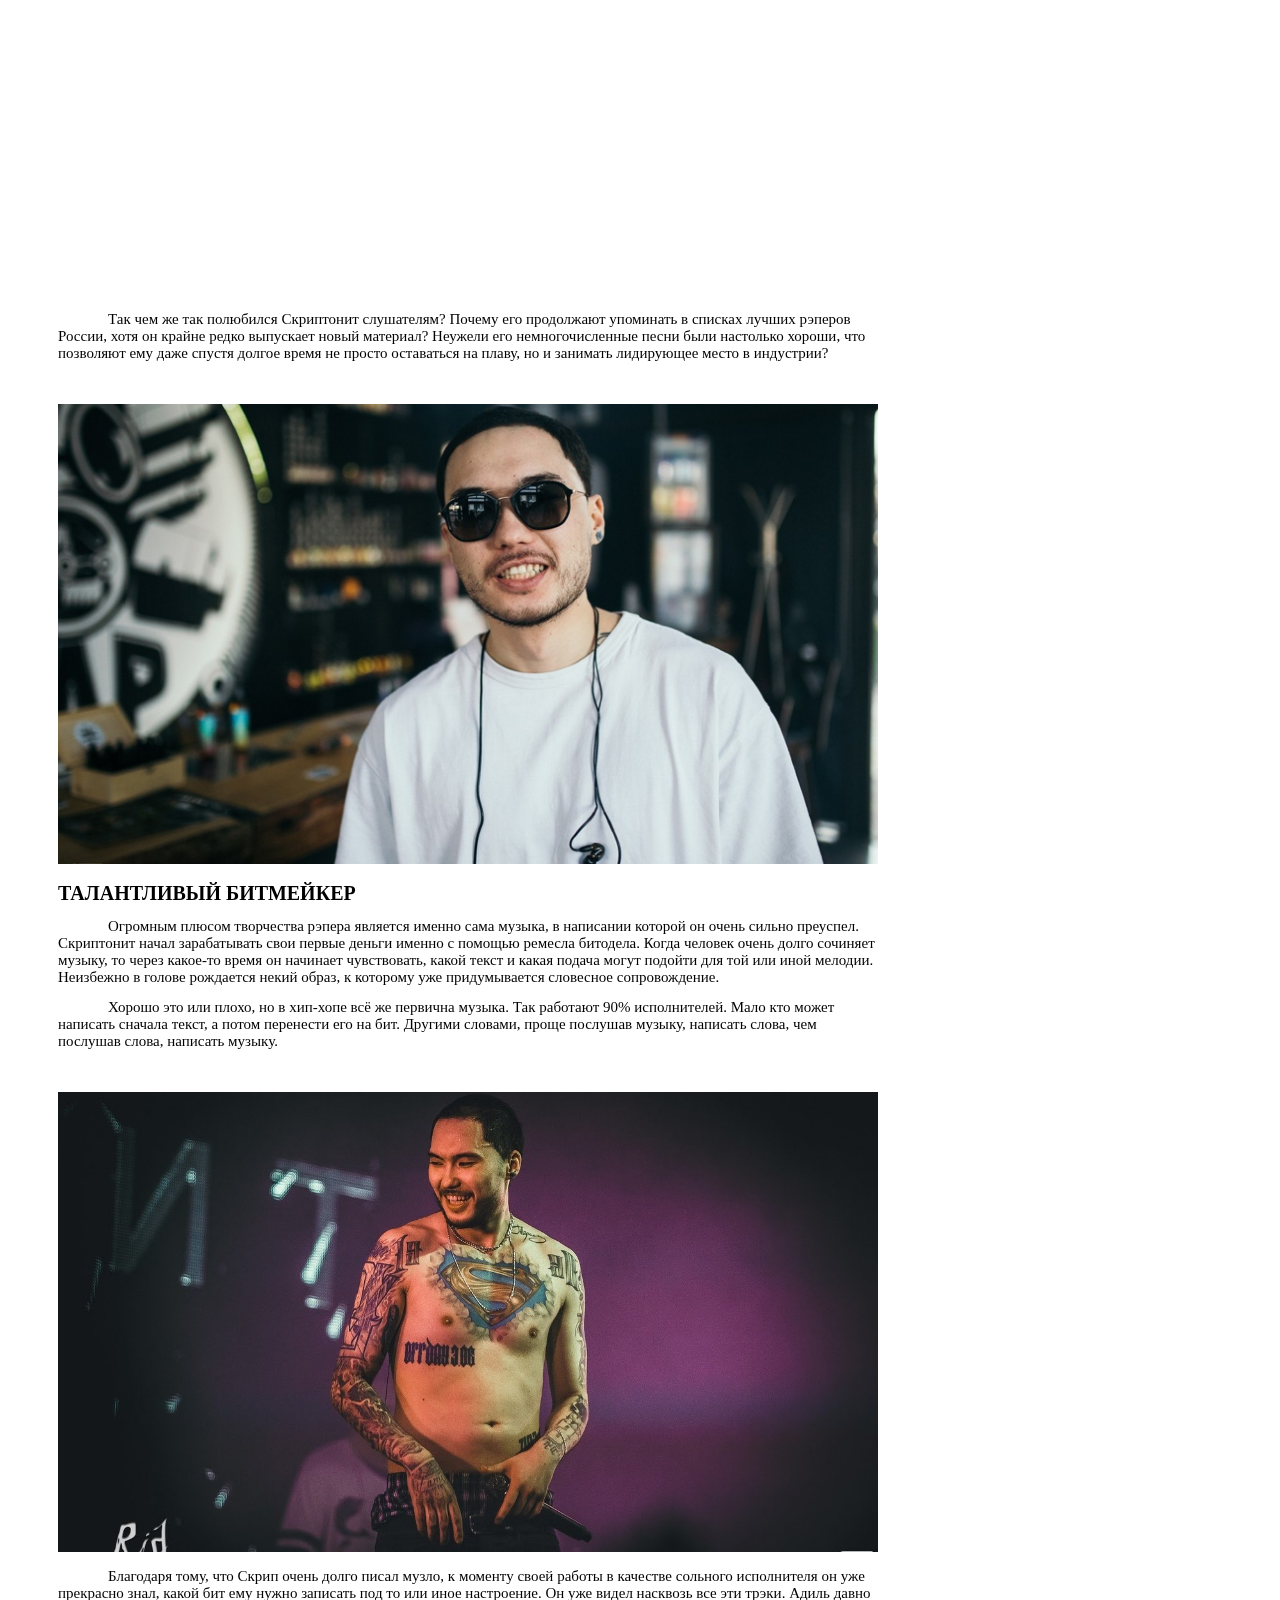
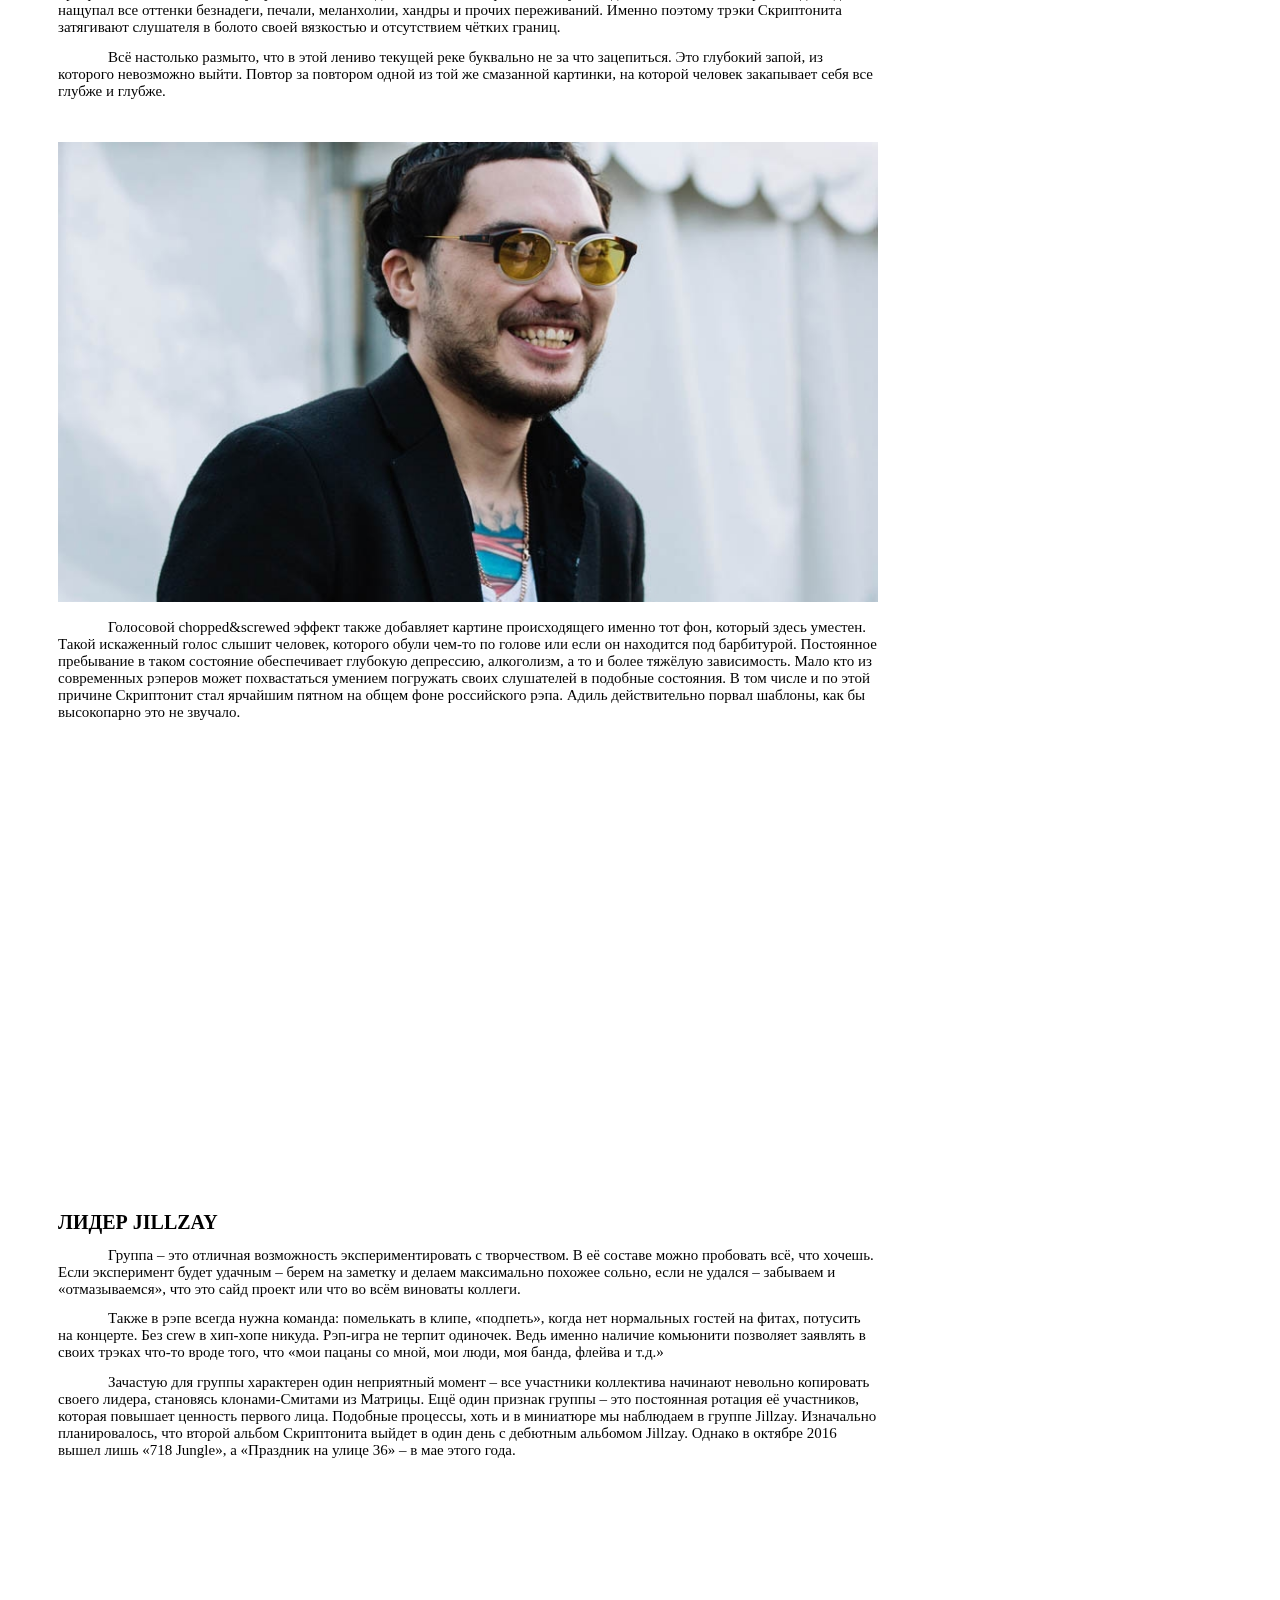
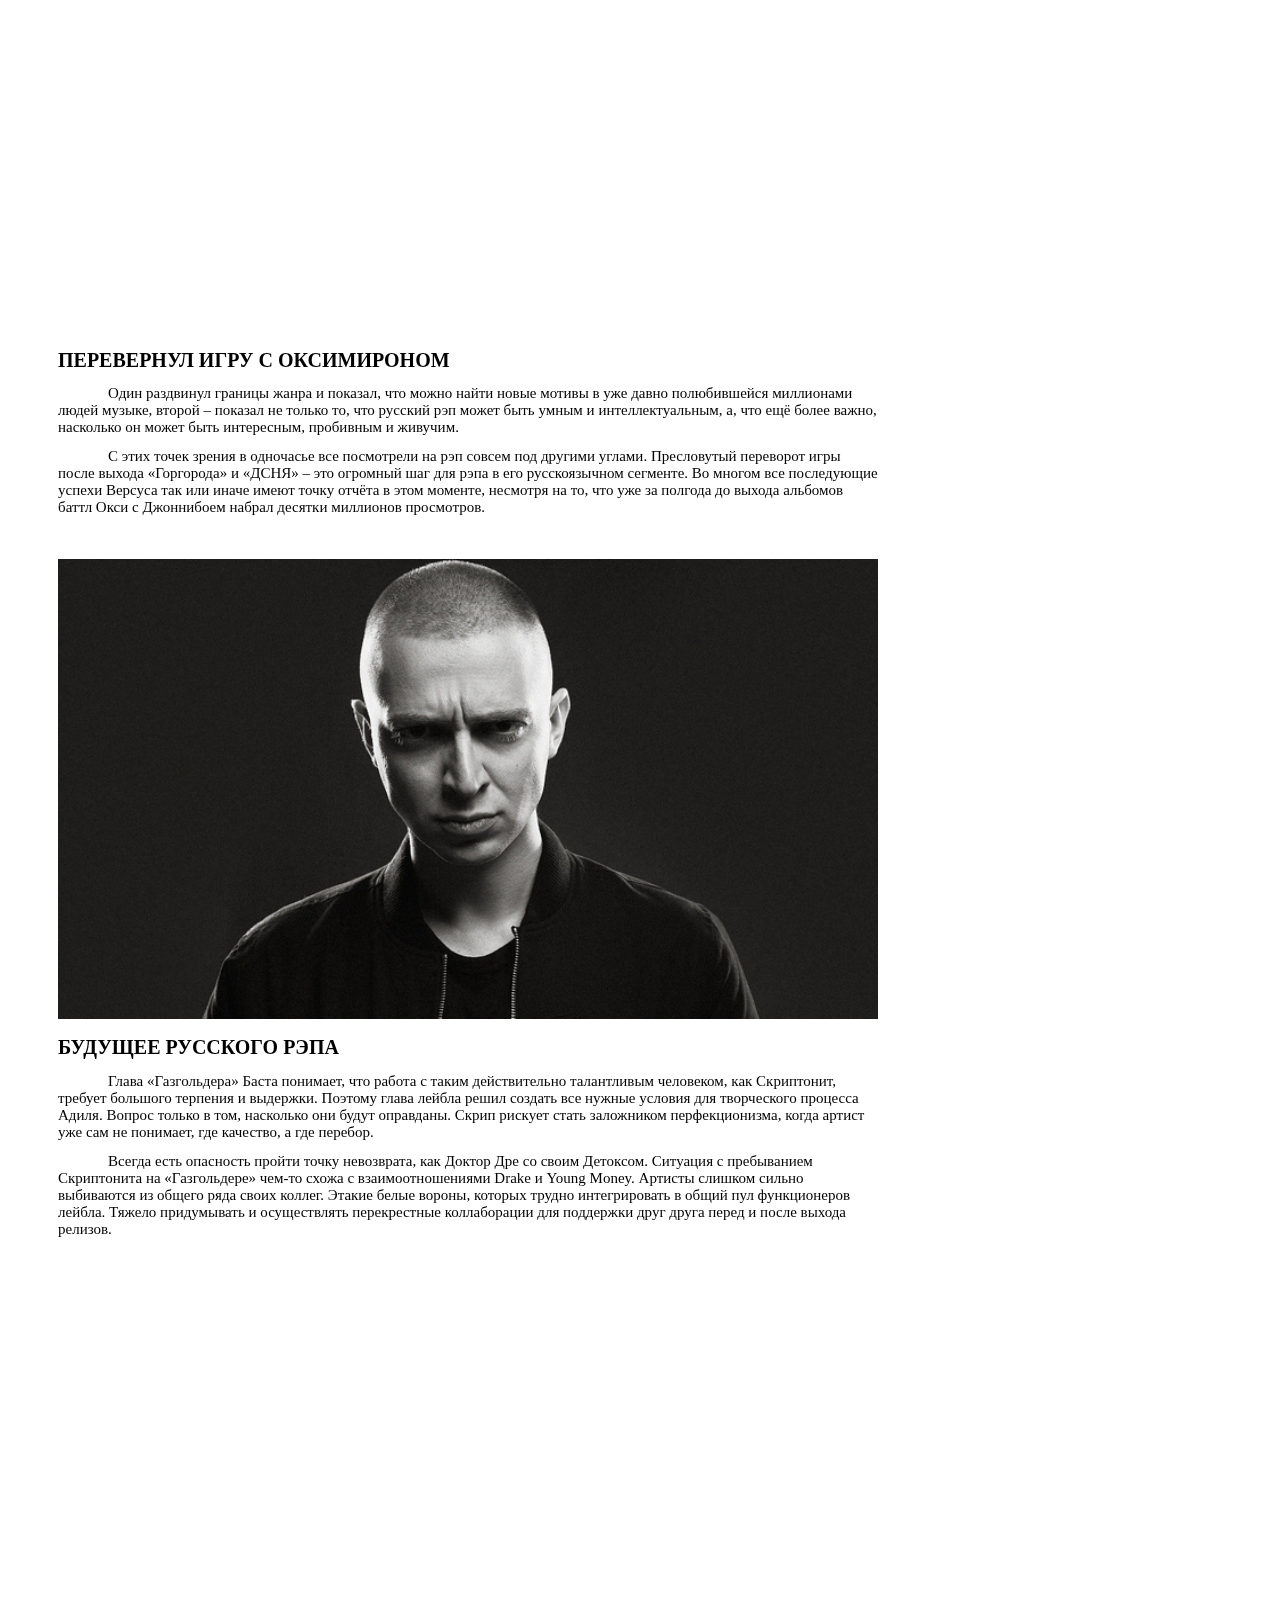
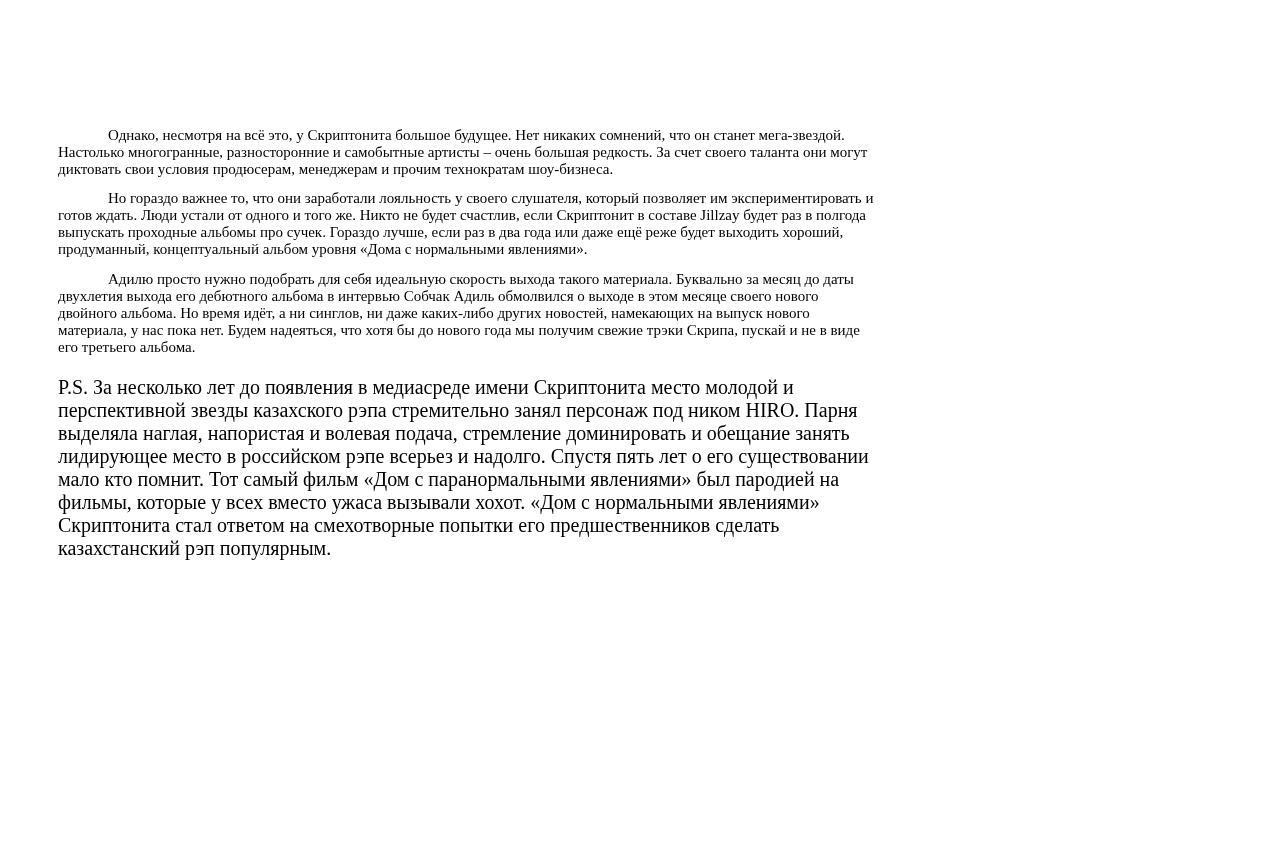
<file: skrip.html>
<!DOCTYPE html>
<html>
<head>
	<meta name="viewport" content="width=device-width, initial-scale=1">
	<meta charset="utf-8">
	<link rel="stylesheet"  href="skrip.css">
	<link href="images/ico.png" rel="shortcut icon">
	<title>Скриптонит в формате рэп-звезды</title>
</head>
<body>
	<div>
		
		<div id="container">
			<nav class="navigation-bar">
				
	   			<img class="logo" src="images/hypa.png">
	   				
			    <a href="index.html">Главная</a>
			    <a href="">Фото</a>
				<a href="">Новости</a>
				<a href="2.html">Видео</a>
				<a href="">Клипы</a>
				<a href="">Дискография</a>
				<a href="">Бифы</a>
				<a>
   					<input type="search" id="search" placeholder="Поиск.."></a> 

   				
			</nav>
		</div>
	

			<div id="reading_item">
				<div class="typetext">
					<img class="pic" src="images/skriptonit1.png" width="820" height="460" alt="​Скриптонит: два года в статусе рэп-звезды" />
				
						<h1>СКРИПТОНИТ: ДВА ГОДА В СТАТУСЕ РЭП-ЗВЕЗДЫ</h1>
			
			<div class="block_services">
				<a target="_blank" href="https://vk.com/audios-23546772?section=playlists&z=audio_playlist-23546772_67031891">
					<span>24 ноября 2015 года вышел первый альбом Скриптонита. Сегодня мы постараемся рассказать о том, почему он стал одним из главных рэп-исполнителей России и что его может ожидать в 	будущем.</span></a></div>





			
			<div class="content">
					<h2>В 2013 году на большие экраны вышел фильм «Дом с паранормальными явлениями». Лента-пародия на «скримеры», самый прямолинейный и простой в производстве поджанр ужасов. Громко крикнуть в ухо ничего не подозревающему человеку – not a big deal. Исполнитель главной роли Марлон Уайанс в свойственной ему манере показал, насколько нелепо всё это выглядит.</h2> 


					<h2>В этом же году на YouTube появился клип с очень странным названием «VBVVCTND». После припева стало понятно, что эта аббревиатура означает «Выбор без вариантов – всё, что ты нам дал». Автором видео значился некий Скриптонит. Фоном для рэпера послужили хибары, заброшенные стройки, развалины и прочие привычные для провинциального постсоветского пространства локации.</h2> 


					<h2>Как оказалось, съемки происходило в Казахстане, в маленьком городе Павлодар, а парня в кадре зовут Адиль Жалелов.</h2></div>


			<div>
				 <iframe width="820" height="460" src="https://www.youtube.com/embed/86xrsLhL6o8" frameborder="0" gesture="media" allow="encrypted-media" allowfullscreen=""></iframe></div>


			<div class="content">
					<h2>В своём дебютном клипе Скриптонит пытался разыграть, в общем-то, битую к тому моменту карту. Тема выживания в суровых урбанистических реалиях была актуальна для русского хип-хопа в 90-е и первую половину нулевых. Постулат о том, что провинция – одно сплошное гетто, уже все давно поняли и перестали по этому поводу рефлексировать. Артисты новой волны делали акцент на том, какие возможности у них появились с приходом путинской стабильности. При грамотном подходе увлечение рэпом стало прибыльным практически с самого старта. </h2>

					<h2>На таких радостях риторика стремящихся выбиться в люди «ноунеймов» моментально сменилась на повествование о вечеринках в клубах, безудержных половых связях, наркоте, лихих бабках, которые непонятно откуда взялись в огромном избытке при столь юном возрасте. Так что все разговоры про «прохаванную» на дне жизнь пропускались и были уже никому неинтересны. Несмотря на несовременный подход, в Скриптоните явно проглядывался большой талант и перспектива. Благодаря «VBVVCTND» казахского самородка заметил Баста и предложил стать подписантом лейбла «Газгольдер». </h2></div>


			<div>
				<iframe width="820" height="460" src="https://www.youtube.com/embed/l3IKdW_VAL0" frameborder="0" gesture="media" allow="encrypted-media" allowfullscreen></iframe></div>

			<div class="congtent">
					<h2>В первую очередь в новичке удивляло его оригинальное прозвище – Скриптонит. Очевидно, что уши этого ника растут из саги про Супермена. Главная отсылка к сверхчеловеку, это, конечно же, татуировка в виде всем знакомой «S» на груди. Кроме этого, слово «криптонит» означает вымышленное кристаллическое радиоактивное вещество, которое является единственной немагической слабостью Супермена. По сути «криптонит» – это разновидность знаменитой «ахиллесовой пяты». </h2>

					<h2>Получается, сценический псевдоним Адиля можно объяснить как попытку создания антигероя, который способен устранить, подавить или даже убить любого сверхчеловека. Если эта мысль соответствует задумке рэпера, то это очень удачный пример аллюзии и интересный творческий ход.</h2></div>


			<div class="pic1">
				<img class="pic" src="images/skript.jpg" width="820" height="345"></div>


			<div class="content">
					<h2>В марте 2015 года вышел клип на самый громкий хит с совместной пластинки Басты и Смоки Мо «Лёд». Участие в нём Скриптонита придало песне дополнительный колорит, а для самого молодого подписанта фит со старшими товарищами стал своеобразным официальным представлением перед фанатами лейбла «Газгольдер». Аналогичным составом рэперы собрались для съёмок ещё одной совместки «Миллионер из трущоб», которая хоть и содержала в себе массу спецэффектов, однако уровня славы «Льда» так и не достигла.</h2></div>
			
			<div>
				<iframe width="820" height="460" src="https://www.youtube.com/embed/E1uebt8JQfM" frameborder="0" gesture="media" allow="encrypted-media" allowfullscreen></iframe></div>


			<div class="content">
					<h2>Заручившись поддержкой коллег по цеху и набрав узнаваемости с помощью дуэтов с первыми лицами лейбла, Скриптонит спустя два года после выхода «VBVVCTND» выпустил свой дебютный альбом «Дом с нормальными явлениями».</h2>

					<h2>Первый сольник – это всегда лебединая песня любого исполнителя, апогей внимания, которого больше не будет у последующих альбомов. Поэтому так важно думать на несколько шагов вперед о том, как именно распорядиться этим капиталом. Однако выход альбома Скрипа заставил всех забыть даже о таких непреложных истинах. Никто не мог и предполагать, какой эффект произведёт на российский хип-хоп сольник казахстанского новичка.</h2>

					<h2>Вспоминая и сравнивая его трэки и до, и уже на «Газгольдере», рэпер выдал абсолютно неожиданный материал, который никто и не думал услышать на его первой пластинке.</h2></div>

			<div>
				<iframe width="820" height="460" src="https://www.youtube.com/embed/9EX7HR1Fsq8" frameborder="0" gesture="media" allow="encrypted-media" allowfullscreen></iframe></div>


			<div class="content">
				<h2>Альбом стал настоящим Клондайком мемом, тэгов, стэйтментов, крылатых фраз и многих-многих других элементов современного российского рэп-фольклора. Даже спустя два года, большинство стереотипов и образов, связанных со Скриптонитом, берут своё начало именно на этом диске. Примечательно, что, несмотря на обилие запоминающихся трэков с альбома, экранизации удостоились только два – «Притон» и «Стиль». </h2>

				<h2>Первый знаменателен тем, что стоп-кадр из клипа послужил обложкой альбома. Сама песня была выбрана для экранизации как наиболее собирательный трэк, способный максимально быстро и доходчиво показать стилевое разнообразие всего диска. Скриптонит здесь и поёт, и читает, а звуковая дорожка вобрала в себя огромную палитру музыкальных инструментов и жанрового разнообразия. </h2></div>


			<div>
				<iframe width="820" height="460" src="https://www.youtube.com/embed/ROCmxSoqlHY" frameborder="0" gesture="media" allow="encrypted-media" allowfullscreen></iframe></div>
			

			<div class="content">
				<h2>Однако на «ДСНЯ» была ещё одна столь же яркая и разносторонняя песня, как и «Притон». Речь о реквиеме «Вечеринка». Глубокомысленный слушатель может найти в этом трэке намёки на то, что эта самая вечеринка является ничем иным, как похоронами исполнителя. Подумайте сами, где ещё могут собраться «все, кого он любил», кроме дня рождения. </h2>

				<h2>Однако для этого праздника обычно принято использовать более мажорное звуковое сопровождение. Несмотря на «хитовость» этой песни, её решили попридержать и использовать для промо уже второго сольного альбома Скриптонита «Праздник на улице 36». Казалось, что сам артист не особо хотел выпускать этот материал, считая его «не тем, что должно было выйти». Так или иначе, но диск вызвал уже гораздо меньше хайпа, чем первый альбом. Привычного вороха бесконечных мемов, которым изобиловал «ДСНЯ», здесь уже не было. </h2></div>


			<div>
				<iframe width="820" height="460" src="https://www.youtube.com/embed/jJIaNsj1ZMg" frameborder="0" gesture="media" allow="encrypted-media" allowfullscreen></iframe></div>
		

			<div class="content">
				<h2>Так чем же так полюбился Скриптонит слушателям? Почему его продолжают упоминать в списках лучших рэперов России, хотя он крайне редко выпускает новый материал? Неужели его немногочисленные песни были настолько хороши, что позволяют ему даже спустя долгое время не просто оставаться на плаву, но и занимать лидирующее место в индустрии?</h2></div>


			<div class="pic1">
				<img class="pic" src="images/skript2.jpg" width="820" height="460"></div>
					<div class="meta1">
						<h1>ТАЛАНТЛИВЫЙ БИТМЕЙКЕР</h1></div>


			<div class="content">
				<h2>Огромным плюсом творчества рэпера является именно сама музыка, в написании которой он очень сильно преуспел. Скриптонит начал зарабатывать свои первые деньги именно с помощью ремесла битодела. Когда человек очень долго сочиняет музыку, то через какое-то время он начинает чувствовать, какой текст и какая подача могут подойти для той или иной мелодии. Неизбежно в голове рождается некий образ, к которому уже придумывается словесное сопровождение. </h2>

				<h2>Хорошо это или плохо, но в хип-хопе всё же первична музыка. Так работают 90% исполнителей. Мало кто может написать сначала текст, а потом перенести его на бит. Другими словами, проще послушав музыку, написать слова, чем послушав слова, написать музыку.</h2></div>


			<div class="pic1">
				<img class="pic" src="images/skript3.jpg" width="820" height="460"></div>


			<div class="content">
				<h2>Благодаря тому, что Скрип очень долго писал музло, к моменту своей работы в качестве сольного исполнителя он уже прекрасно знал, какой бит ему нужно записать под то или иное настроение. Он уже видел насквозь все эти трэки. Адиль давно нащупал все оттенки безнадеги, печали, меланхолии, хандры и прочих переживаний. Именно поэтому трэки Скриптонита затягивают слушателя в болото своей вязкостью и отсутствием чётких границ. </h2>

				<h2>Всё настолько размыто, что в этой лениво текущей реке  буквально не за что зацепиться. Это глубокий запой, из которого невозможно выйти. Повтор за повтором одной из той же смазанной картинки, на которой человек закапывает себя все глубже и глубже. </h2></div>


			<div class="pic1">
				<img class="pic" src="images/skript4.jpg" width="820" height="460"></div>


			<div class="content">
				<h2>Голосовой chopped&screwed эффект также добавляет картине происходящего именно тот фон, который здесь уместен. Такой искаженный голос слышит человек, которого обули чем-то по голове или если он находится под барбитурой. Постоянное пребывание в таком состояние обеспечивает глубокую депрессию, алкоголизм, а то и более тяжёлую зависимость. Мало кто из современных рэперов может похвастаться умением погружать своих слушателей в подобные состояния. В том числе и по этой причине Скриптонит стал ярчайшим пятном на общем фоне российского рэпа. Адиль действительно порвал шаблоны, как бы высокопарно это не звучало.</h2></div>


			<div>
				<iframe width="820" height="460" src="https://www.youtube.com/embed/37J2_rNSxeI" frameborder="0" gesture="media" allow="encrypted-media" allowfullscreen></iframe></div>


			<div class="meta1">
				<h1>ЛИДЕР JILLZAY </h1></div>


			<div class="content">
				<h2>Группа – это отличная возможность экспериментировать с творчеством. В её составе можно пробовать всё, что хочешь. Если эксперимент будет удачным – берем на заметку и делаем максимально похожее сольно, если не удался – забываем и «отмазываемся», что это сайд проект или что во всём виноваты коллеги. </h2>

				<h2>Также в рэпе всегда нужна команда: помелькать в клипе, «подпеть», когда нет нормальных гостей на фитах, потусить на концерте. Без crew в хип-хопе никуда. Рэп-игра не терпит одиночек. Ведь именно наличие комьюнити позволяет заявлять в своих трэках что-то вроде того, что «мои пацаны со мной, мои люди, моя банда, флейва и т.д.»</h2>

				<h2>Зачастую для группы характерен один неприятный момент – все участники коллектива начинают невольно копировать своего лидера, становясь клонами-Смитами из Матрицы. Ещё один признак группы – это постоянная ротация её участников, которая повышает ценность первого лица. Подобные процессы, хоть и в миниатюре мы наблюдаем в группе Jillzay. Изначально планировалось, что второй альбом Скриптонита выйдет в один день с дебютным альбомом Jillzay. Однако в октябре 2016 вышел лишь «718 Jungle», а «Праздник на улице 36» – в мае этого года.</h2></div>


			<div>
				<iframe width="820" height="460" src="https://www.youtube.com/embed/WkE0LJI2u_Q" frameborder="0" gesture="media" allow="encrypted-media" allowfullscreen></iframe></div>


			<div class="meta1">
				<h1>ПЕРЕВЕРНУЛ ИГРУ С ОКСИМИРОНОМ </h1></div>


			<div class="content">
				<h2>Один раздвинул границы жанра и показал, что можно найти новые мотивы в уже давно полюбившейся миллионами людей музыке, второй – показал не только то, что русский рэп может быть умным и интеллектуальным, а, что ещё более важно, насколько он может быть интересным, пробивным и живучим. </h2>

				<h2>С этих точек зрения в одночасье все посмотрели на рэп совсем под другими углами. Пресловутый переворот игры после выхода «Горгорода» и «ДСНЯ» – это огромный шаг для рэпа в его русскоязычном сегменте. Во многом все последующие успехи Версуса так или иначе имеют точку отчёта в этом моменте, несмотря на то, что уже за полгода до выхода альбомов баттл Окси с Джоннибоем набрал десятки миллионов просмотров.</h2></div>


			<div class="pic1">
				<img class="pic" src="images/oxxxy.jpg" width="820" height="460"></div>


			<div class="meta1">
				<h1>БУДУЩЕЕ РУССКОГО РЭПА</h1></div>


			<div class="content">
				<h2>Глава «Газгольдера» Баста понимает, что работа с таким действительно талантливым человеком, как Скриптонит, требует большого терпения и выдержки. Поэтому глава лейбла решил создать все нужные условия для творческого процесса Адиля. Вопрос только в том, насколько они будут оправданы. Скрип рискует стать заложником перфекционизма, когда артист уже сам не понимает, где качество, а где перебор.</h2>

				<h2>Всегда есть опасность пройти точку невозврата, как Доктор Дре со своим Детоксом. Ситуация с пребыванием Скриптонита на «Газгольдере» чем-то схожа с взаимоотношениями Drake и Young Money. Артисты слишком сильно выбиваются из общего ряда своих коллег. Этакие белые вороны, которых трудно интегрировать в общий пул функционеров лейбла. Тяжело придумывать и осуществлять перекрестные коллаборации для поддержки друг друга перед и после выхода релизов.</h2></div>


			<div>
				<iframe width="820" height="460" src="https://www.youtube.com/embed/4-Pp-MEdKIA" frameborder="0" gesture="media" allow="encrypted-media" allowfullscreen></iframe></div>


			<div class="content">
				<h2>Однако, несмотря на всё это, у Скриптонита большое будущее. Нет никаких сомнений, что он станет мега-звездой. Настолько многогранные, разносторонние и самобытные артисты – очень большая редкость. За счет своего таланта они могут диктовать свои условия продюсерам, менеджерам и прочим технократам шоу-бизнеса.</h2>

				<h2>Но гораздо важнее то, что они заработали лояльность у своего слушателя, который позволяет им экспериментировать и готов ждать. Люди устали от одного и того же. Никто не будет счастлив, если Скриптонит в составе Jillzay будет раз в полгода выпускать проходные альбомы про сучек. Гораздо лучше, если раз в два года или даже ещё реже будет выходить хороший, продуманный, концептуальный альбом уровня «Дома с нормальными явлениями».</h2>

				<h2>Адилю просто нужно подобрать для себя идеальную скорость выхода такого материала. Буквально за месяц до даты двухлетия выхода его дебютного альбома в интервью Собчак Адиль обмолвился о выходе в этом месяце своего нового двойного альбома. Но время идёт, а ни синглов, ни даже каких-либо других новостей, намекающих на выпуск нового материала, у нас пока нет. Будем надеяться, что хотя бы до нового года мы получим свежие трэки Скрипа, пускай и не в виде его третьего альбома.</h2>

				<h3>P.S. За несколько лет до появления в медиасреде имени Скриптонита место молодой и перспективной звезды казахского рэпа стремительно занял персонаж под ником HIRO. Парня выделяла наглая, напористая и волевая подача, стремление доминировать и обещание занять лидирующее место в российском рэпе всерьез и надолго. Спустя пять лет о его существовании мало кто помнит. Тот самый фильм «Дом с паранормальными явлениями» был пародией на фильмы, которые у всех вместо ужаса вызывали хохот. «Дом с нормальными явлениями» Скриптонита стал ответом на смехотворные попытки его предшественников сделать казахстанский рэп популярным.</h3></div>




   <a href="#" title="Вернуться к началу"  class="topbutton">^Наверх</a>

   










		
	</div>
</body>
</html>
</file>
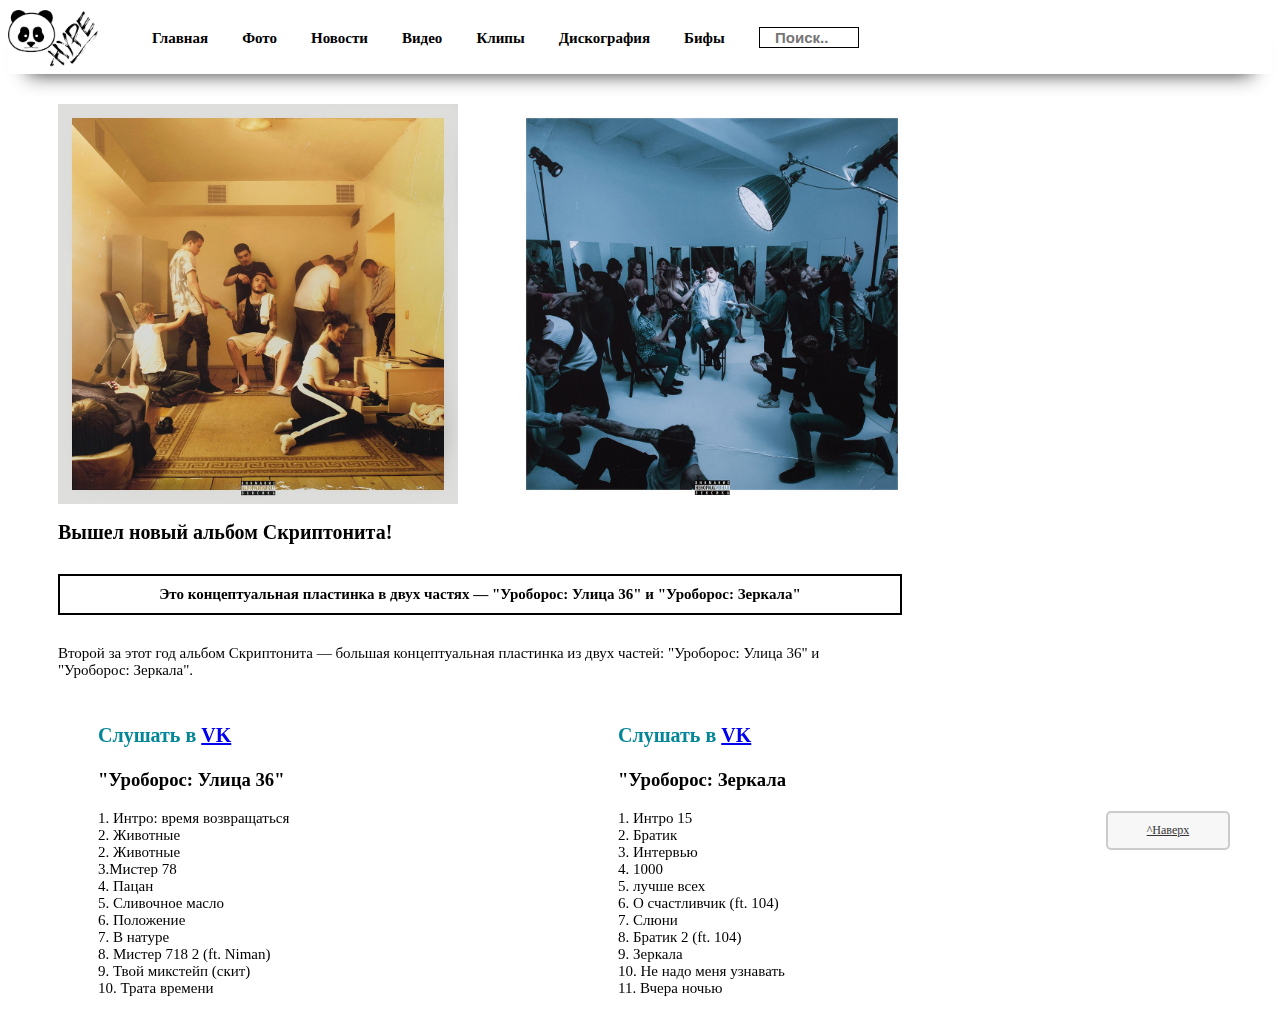
<file: skripalb.html>
<!DOCTYPE html>
<html lang="ru">
<head>
	<meta name="viewport" content="width=device-width, initial-scale=1">
	<meta charset="utf-8">
	<link rel="stylesheet" href="skralb.css">
	<link href="images/ico.png" rel="shortcut icon">
	<title>hype-panda</title>
</head>
<body>


	<div id="container">
			
			<nav class="navigation-bar">
	   			<img class="logo" src="images/hypa.png">
	   		
			    <a href="index.html">Главная</a>
			    <a href="">Фото</a>
				<a href="">Новости</a>
				<a href="2.html">Видео</a>
				<a href="">Клипы</a>
				<a href="">Дискография</a>
				<a href="">Бифы</a>
				<a>
   					<input type="search" id="search" placeholder="Поиск.."> </a></nav></div>
		
		





	<div id="reading_item">
			<div class="typetext">
					<img class="pic" src="images/skralb.jpg" width="400" height="400" alt="​Скриптонит: два года в статусе рэп-звезды" />
					<img class="pic" src="images/skralb2.jpg" width="400" height="400" alt="​Скриптонит: два года в статусе рэп-звезды" />
					
				<h1>Вышел новый альбом Скриптонита!</h1></div>
			

		<div class="inner_connect">
				<p>Это концептуальная пластинка в двух частях — "Уроборос: Улица 36" и "Уроборос: Зеркала"</p></div>


			<div class="container">
				<h2>Второй за этот год альбом Скриптонита — большая концептуальная пластинка из двух частей: "Уроборос: Улица 36" и "Уроборос: Зеркала".</h2></div>


    
    <div class="block">
			<div class="block1">

				<ul><h4><br><br>Слушать в <a href="https://vk.com/nurs.suiun?z=audio_playlist-2000217862_2217862%2F00142fe3f132a58322" target="_blank">VK</a><br><br></h4>
					<h3>"Уроборос: Улица 36"</h3>
					<li>1. Интро: время возвращаться  </li>
					<li>2. Животные </li>
					<li>2. Животные</li>              
					<li>3.Мистер 78</li>
					<li>4. Пацан</li>
					<li>5. Сливочное масло</li>
					<li>6. Положение </li>
					<li>7. В натуре</li>
					<li>8. Мистер 718 2 (ft. Niman)</li>
					<li>9. Твой микстейп (скит)</li>
					<li>10. Трата времени</li></ul></div>
					

			<div class="block2">
				<ul><h4><br><br>Слушать в <a href="https://vk.com/nurs.suiun?z=audio_playlist-2000217841_2217841%2F015571eb443df8f4e7" target="_blank">VK</a><br><br></h4>
					<h3>"Уроборос: Зеркала</h3>
					<li>1. Интро 15</li>
					<li>2. Братик</li>
					<li>3. Интервью</li>
					<li>4. 1000</li>
					<li>5. лучше всех</li>
					<li>6. О счастливчик (ft. 104)</li>
					<li>7. Слюни</li>
					<li>8. Братик 2 (ft. 104)</li>
					<li>9. Зеркала</li>
					<li>10. Не надо меня узнавать</li>
					<li>11. Вчера ночью</li></ul></div>
				
		

			

<a href="#" title="Вернуться к началу" class="topbutton">^Наверх</a>




	</div>
</body>
</html>
</file>
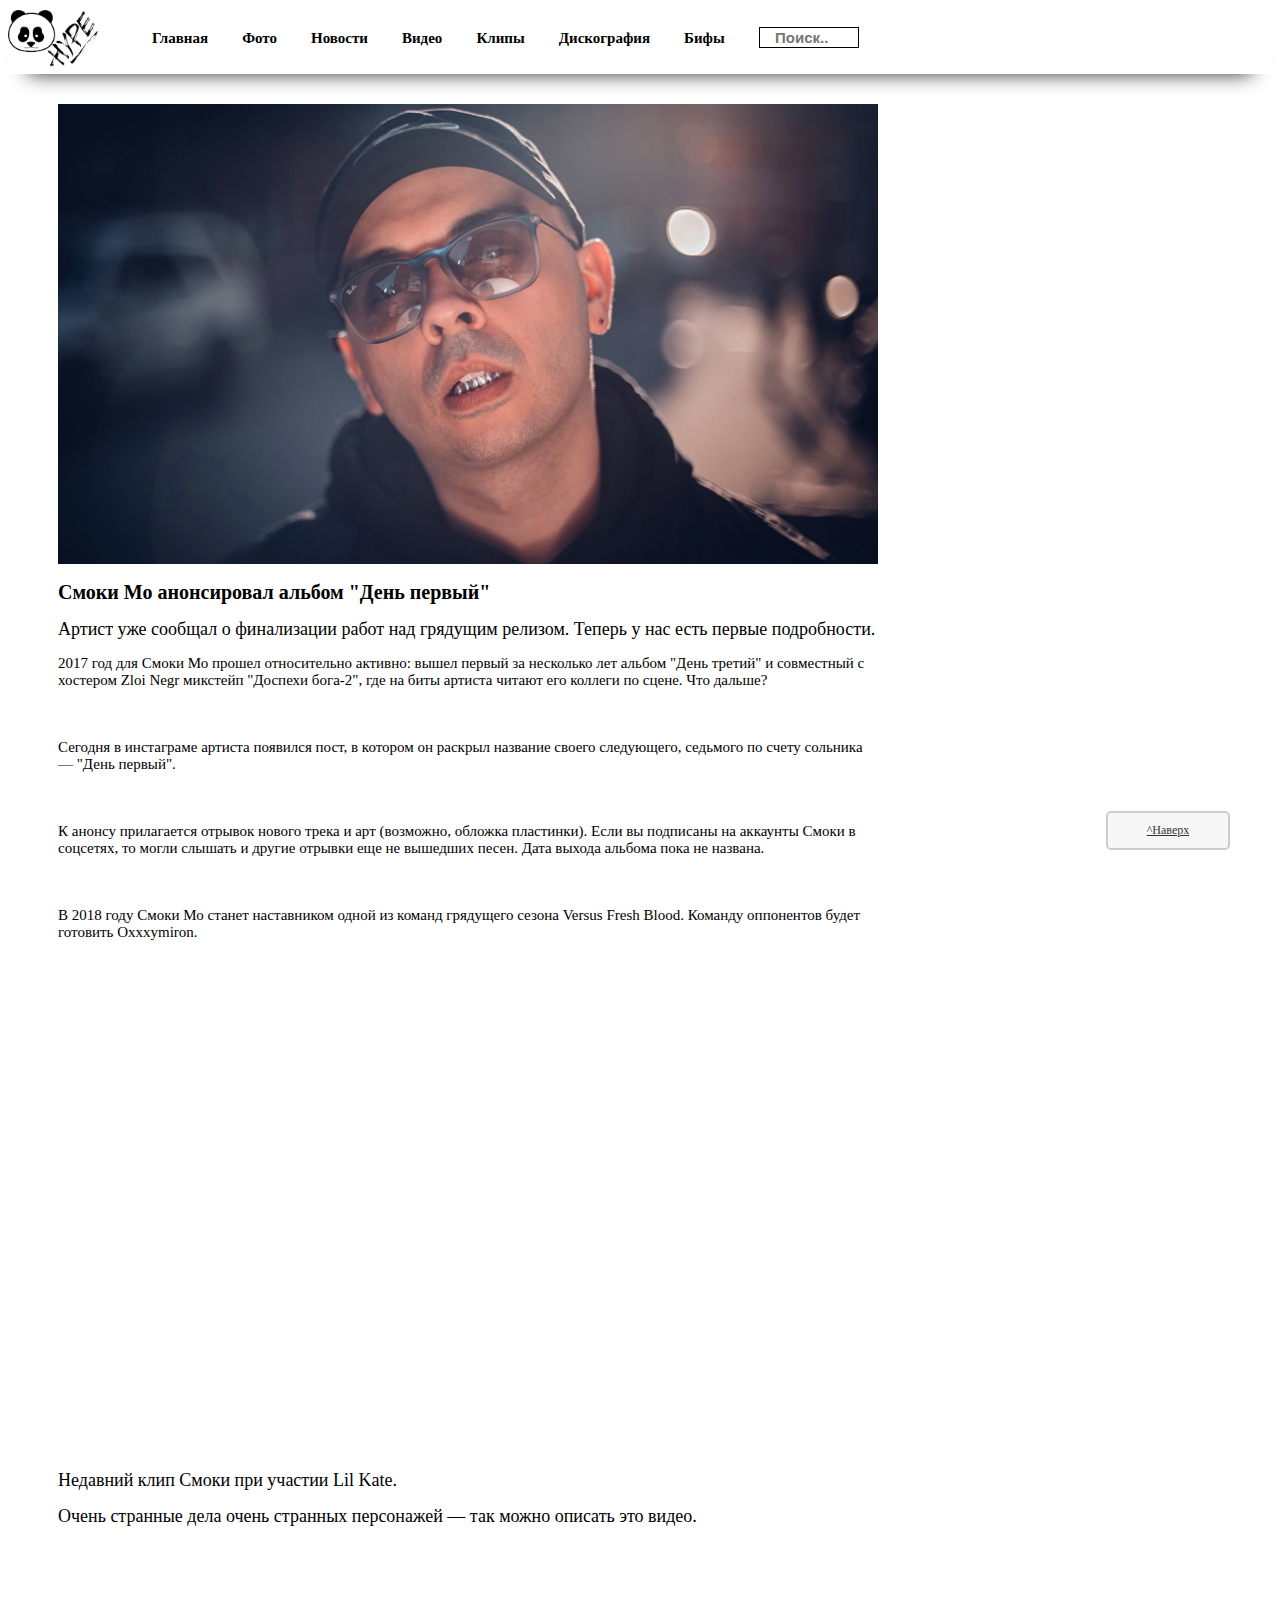
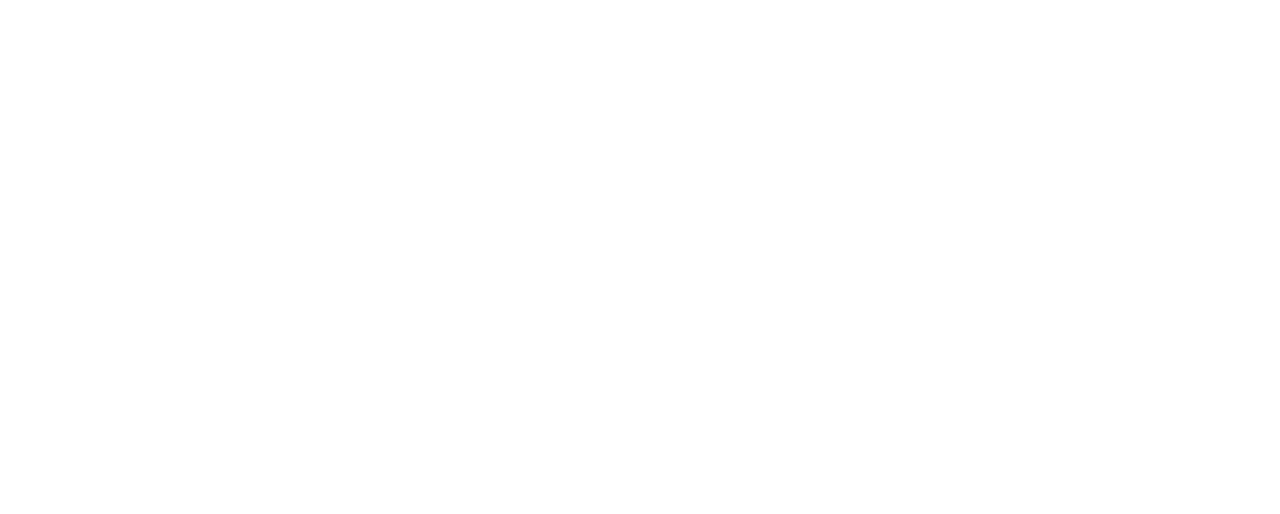
<file: smoky.html>
<!DOCTYPE html>
<html lang="ru">
<head>
	<meta name="viewport" content="width=device-width, initial-scale=1">
	<meta charset="utf-8">
	<link rel="stylesheet"  href="smoky.css">
	<link href="images/ico.png" rel="shortcut icon">
	<title></title>
</head>
<body>

		
	<div id="container">
			
			<nav class="navigation-bar">
				<img class="logo" src="images/hypa.png">
	   				
			    <a href="index.html">Главная</a>
			    <a href="">Фото</a>
				<a href="">Новости</a>
				<a href="2.html">Видео</a>
				<a href="">Клипы</a>
				<a href="">Дискография</a>
				<a href="">Бифы</a>
				<a>
   					<input type="search" id="search" placeholder="Поиск.."></a></nav></div>






   					<div id="reading_item">
			<div class="typetext">
					<img class="pic" src="images/smok.jpg" width="820" height="460"></div>
				
				<h1>Смоки Мо анонсировал альбом "День первый"</h1>

				<h2>Артист уже сообщал о финализации работ над грядущим релизом. Теперь у нас есть первые подробности.</h2>

				<h3>2017 год для Смоки Мо прошел относительно активно: вышел первый за несколько лет альбом "День третий" и совместный с хостером Zloi Negr микстейп "Доспехи бога-2", где на биты артиста читают его коллеги по сцене. Что дальше?</h3>

				<h3>Сегодня в инстаграме артиста появился пост, в котором он раскрыл название своего следующего, седьмого по счету сольника — "День первый".</h3>

				<h3>К анонсу прилагается отрывок нового трека и арт (возможно, обложка пластинки). Если вы подписаны на аккаунты Смоки в соцсетях, то могли слышать и другие отрывки еще не вышедших песен. Дата выхода альбома пока не названа.</h3>

				<h3>В 2018 году Смоки Мо станет наставником одной из команд грядущего сезона Versus Fresh Blood. Команду оппонентов будет готовить Oxxxymiron.</h3>


			<div class="playlists">
				
				<iframe width="720" height="460" scrolling="no" frameborder="no" src="https://w.soundcloud.com/player/?url=https%3A//api.soundcloud.com/playlists/324567871&amp;color=%234d343f&amp;auto_play=false&amp;hide_related=false&amp;show_comments=true&amp;show_user=true&amp;show_reposts=false&amp;show_teaser=true&amp;visual=true"></iframe></div>


				<h2>Недавний клип Смоки при участии Lil Kate.</h2>
				<h2>Очень странные дела очень странных персонажей — так можно описать это видео. </h2>


			<div class="playvideo">
				<iframe width="820" height="460" src="https://www.youtube.com/embed/rPbhgGxvS_8" frameborder="0" gesture="media" allow="encrypted-media" allowfullscreen></iframe></div>

			


			<a href="#" title="Вернуться к началу" class="topbutton">^Наверх</a>



</body>
</html>
</file>
<file: style.css>
.navigation-bar {
    width: 100%;  
    background-color: white; 
    box-shadow: 0 20px 20px -20px #333;
    overflow-X: hidden;}

.navigation-bar  a {
    display: inline-block;
    vertical-align: top;
    margin-right: 30px;
    height: 50px;        
    line-height: 100px; 
    text-decoration: none;
    text-decoration-style: bold;
    color: black;
    font-weight: bold;
    outline: initial;
    font-size: 15px;
    font-family: 'Just Another Hand', cursive;
    margin-top: -20px;
    transition: 1s}

.navigation-bar a:hover{
    -webkit-transform: scale(1.2);
    -ms-transform: scale(1.2);
    transform: scale(1.2);
    transition: 0.5s}

.logo {
    width: 90px;
    height: 60px;
    margin-right: 50px;
    margin-top: 2px;}

.navigation-bar a input {
    width: 100px;
    -webkit-transition: width 0.4s ease-in-out;
    transition: width 0.4s ease-in-out;
    font-size: 15px;
    font-weight: bold;
    border: 1px solid;
    text-align: center;
    top: -20px;}

.navigation-bar a input:focus {
    width: 100%;}





h1{
    margin-top: 300px;
    position: absolute;
    margin-left: 50px;
    color: white;
    font: 2em Arial, sans-serif;
    text-shadow: black 0 0 2px;}



#i1, #i2, #i3, #i4, #i5{ display: none;}

.container{
    margin: 0 auto;
    margin-top: 30px;
    position: relative;
    width: 820px;
    height: 0 auto;
    padding-bottom: 35%;
    user-select: none;
    background-color: #1c1c1c;
    border: solid 1px #616161;
    border-radius: 5px ; 
    margin-left: 50px;
    overflow-X: hidden;
    opacity: 0.6;
    transition: 0.5s;}

.container:hover{
    opacity: 1;
    transition: 0.5s;}


.container .slide_img{
        position: absolute;
        width: 100%;
        height: 100%;
    }
.container .slide_img img{
    width: 820px;
    height: 460px;}

.prev, .next{
    width: 12%;
    height: inherit;
    position: absolute;
    top:0; 
    background-color: rgba(88, 88, 88,.2);
    color:rgba(244, 244, 244,.9);
    z-index: 99;
    transition: .45s;
    cursor: pointer;
    text-align: center;}

.next{right:0;}
.prev{left:0;}

label span{
    position: absolute;
    font-size: 100pt;
    top: 50%;
    transform: translateY(-50%);}

.prev:hover, .next:hover{
    transition: .3s;
    background-color: rgba(88, 88, 89,.8);
    color: #ffffff; }

.container #nav_slide{
    width: 100%;
    bottom: 12%;
    height: 11px;
    position: absolute;
    text-align: center;
    z-index: 99;
    cursor: default;
}

#nav_slide .dots{
    top: -5px;
    width: 18px;
    height: 18px;
    margin: 0 4px;
    position: relative;
    border-radius: 100%;
    display: inline-block;
    background-color: rgba(0, 0, 0, 0.6);
    transition: .4s;
}

#nav_slide .dots:hover {
    cursor: pointer;
    background-color: rgba(255, 255, 255, 0.9);
    transition: .25s
}

.slide_img{z-index: -1;}

    #i1:checked ~ #one  ,
    #i2:checked ~ #two  ,
    #i3:checked ~ #three,
    #i4:checked ~ #four ,
    #i5:checked ~ #five 
    {z-index: 9; animation: scroll 1s ease-in-out;}

    #i1:checked  ~  #nav_slide #dot1,
    #i2:checked  ~  #nav_slide #dot2,
    #i3:checked  ~  #nav_slide #dot3,
    #i4:checked  ~  #nav_slide #dot4,
    #i5:checked  ~  #nav_slide #dot5
    { background-color: rgba(255,255,255,.9);}

@keyframes scroll{
    0%{ opacity:.4;}
    100%{opacity:1;}
}       


@media screen and (max-width: 685px){
.container{
    border: none;
    width: 100%;
    height: 0;
    padding-bottom: 55%;}   
    
label span { font-size: 50pt; }
    
.prev, .next{
    width: 15%;}   
#nav_slide .dots{
    width: 12px;
    height: 12px;}
}

@media screen  and(min-width: 970px){
    .me{ display: none;}}


















.column {
    float: left;
    width: 20%;
    margin-top: 30px;
    padding: 0 8px;
    margin-left: 30px;
    opacity: 1;
    transition: 0.5s;}

.column:hover{
    opacity: 0.6;
    transition: 1s;
     }






.card {
    box-shadow: 0 4px 8px 0 rgba(0, 0, 0, 0.2);
}






h2 {
    font-family: 'Comic Sans MS, Comic Sans', cursive;font-size: 20px;
    text-decoration: bold;
    color: black;
    text-decoration: none;
    padding: 0 16px;
    clear: both;
    display: table;
}
</file>
<file: basta.css>
.navigation-bar {
    width: 100%;  
    background-color: white; 
    box-shadow: 0 20px 20px -20px #333;
    overflow-X: hidden;}

.navigation-bar  a {
    display: inline-block;
    vertical-align: top;
    margin-right: 30px;
    height: 50px;        
    line-height: 100px; 
    text-decoration: none;
    text-decoration-style: bold;
    color: black;
    font-weight: bold;
    outline: initial;
    font-size: 15px;
    font-family: 'Just Another Hand', cursive;
    margin-top: -20px;
    transition: 1s}

.navigation-bar a:hover{
    -webkit-transform: scale(1.2);
    -ms-transform: scale(1.2);
    transform: scale(1.2);
    transition: 0.5s}

.logo {
    width: 90px;
    height: 60px;
    margin-right: 50px;
    margin-top: 2px;}

.navigation-bar a input {
    width: 100px;
    -webkit-transition: width 0.4s ease-in-out;
    transition: width 0.4s ease-in-out;
    font-size: 15px;
    font-weight: bold;
    border: 1px solid;
    text-align: center;
    top: -20px;}

.navigation-bar a input:focus {
    width: 100%;}








.pic1 {margin-left: 50px;}

.typetext {
    margin-left: 50px;
    margin-top: 30px;}
  
p {font-family: 'Bradley Hand', cursive;
    border: 2px solid black;
    padding: 10px;
    margin: 50px;
    width: 670px;
    margin-left: 100px;
    font-weight: bold;
    text-align: center;}

h1{ font-family: 'Comic Sans MS, Comic Sans', cursive; 
    margin-left: 50px;
    width: 820px;
    font-size: 20px;}

h2 {font-family: 'Сomic Sans MS', cursive;
    margin-left: 50px;
    width: 820px;
    font-size: 15px;
    font-weight: normal;}

h3 {font-family: 'Сomic Sans MS', cursive;
    margin-bottom: 50px;
    margin-left: 50px;
    width: 820px;
    font-size: 15px;
    font-weight: normal;}

iframe {margin-left: 50px;}

.playlist iframe {
    margin-bottom: 100px;
    margin-left: 100px;}







.topbutton {
    width:100px;
    border:2px solid #ccc;
    background:#f7f7f7;
    text-align:center;
    padding:10px;
    position:fixed;
    bottom:50px;
    right:50px;
    cursor:pointer;
    color:#333;
    font-family:'Just Another Hand', cursive;
    font-size:12px;
    border-radius: 5px;
    -moz-border-radius: 5px;
    -webkit-border-radius: 5px;
    -khtml-border-radius: 5px;}
</file>
<file: eminem.css>
.navigation-bar {
    width: 100%;  
    background-color: white; 
    box-shadow: 0 20px 20px -20px #333;
    overflow-X: hidden;}

.navigation-bar  a {
    display: inline-block;
    vertical-align: top;
    margin-right: 30px;
    height: 50px;        
    line-height: 100px; 
    text-decoration: none;
    text-decoration-style: bold;
    color: black;
    font-weight: bold;
    outline: initial;
    font-size: 15px;
    font-family: 'Just Another Hand', cursive;
    margin-top: -20px;
    transition: 1s}

.navigation-bar a:hover{
    -webkit-transform: scale(1.2);
    -ms-transform: scale(1.2);
    transform: scale(1.2);
    transition: 0.5s}

.logo {
    width: 90px;
    height: 60px;
    margin-right: 50px;
    margin-top: 2px;}

.navigation-bar a input {
    width: 100px;
    -webkit-transition: width 0.4s ease-in-out;
    transition: width 0.4s ease-in-out;
    font-size: 15px;
    font-weight: bold;
    border: 1px solid;
    text-align: center;
    top: -20px;}

.navigation-bar a input:focus {
    width: 100%;}




.pic {
    margin-left: 50px;
    margin-top: 30px;}




h1{font-family: 'Comic Sans MS, Comic Sans', cursive; 
    margin-left: 50px;
    width: 820px;
    font-size: 20px;}

h2{
    font-family: 'Сomic Sans MS', cursive;
    margin-left: 50px;
    width: 820px;
    font-size: 15px;
    font-weight: normal;}

iframe {
    margin-left: 100px;
    margin-top: 30px;
    margin-bottom: 50px;
}
</file>
<file: guf.css>
.navigation-bar {
    width: 100%;  
    background-color: white; 
    box-shadow: 0 20px 20px -20px #333;
    overflow-X: hidden;}

.navigation-bar  a {
    display: inline-block;
    vertical-align: top;
    margin-right: 30px;
    height: 50px;        
    line-height: 100px; 
    text-decoration: none;
    text-decoration-style: bold;
    color: black;
    font-weight: bold;
    outline: initial;
    font-size: 15px;
    font-family: 'Just Another Hand', cursive;
    margin-top: -20px;
    transition: 1s}

.navigation-bar a:hover{
    -webkit-transform: scale(1.2);
    -ms-transform: scale(1.2);
    transform: scale(1.2);
    transition: 0.5s}

.logo {
    width: 90px;
    height: 60px;
    margin-right: 50px;
    margin-top: 2px;}

.navigation-bar a input {
    width: 100px;
    -webkit-transition: width 0.4s ease-in-out;
    transition: width 0.4s ease-in-out;
    font-size: 15px;
    font-weight: bold;
    border: 1px solid;
    text-align: center;
    top: -20px;}

.navigation-bar a input:focus {
    width: 100%;}





.pic {margin-top: 30px;}

.typetext { margin-top: 30px;
    margin-left: 50px;}

h1 { font-family: 'Comic Sans MS, Comic Sans', cursive; 
    width: 820px;
    font-size: 20px;
    text-align: center;}

h2 { font-family: 'Сomic Sans MS', cursive;
    width: 820px;
    font-size: 15px;
    font-weight: normal;}

h3 { font-family: 'Сomic Sans MS', cursive;
    width: 820px;
    font-size: 15px;
    font-weight: normal;
    margin-bottom: 50px;}

   






.topbutton {
    width:100px;
    border:2px solid #ccc;
    background:#f7f7f7;
    text-align:center;
    padding:10px;
    position:fixed;
    bottom:50px;
    right:50px;
    cursor:pointer;
    color:#333;
    font-family:'Just Another Hand', cursive;
    font-size:12px;
    border-radius: 5px;
    -moz-border-radius: 5px;
    -webkit-border-radius: 5px;
    -khtml-border-radius: 5px;}
</file>
<file: ken.lam.css>
.navigation-bar {
    width: 100%;  
    background-color: white; 
    box-shadow: 0 20px 20px -20px #333;
    overflow-X: hidden;}

.navigation-bar  a {
    display: inline-block;
    vertical-align: top;
    margin-right: 30px;
    height: 50px;        
    line-height: 100px; 
    text-decoration: none;
    text-decoration-style: bold;
    color: black;
    font-weight: bold;
    outline: initial;
    font-size: 15px;
    font-family: 'Just Another Hand', cursive;
    margin-top: -20px;
    transition: 1s}

.navigation-bar a:hover{
    -webkit-transform: scale(1.2);
    -ms-transform: scale(1.2);
    transform: scale(1.2);
    transition: 0.5s}

.logo {
    width: 90px;
    height: 60px;
    margin-right: 50px;
    margin-top: 2px;}

.navigation-bar a input {
    width: 100px;
    -webkit-transition: width 0.4s ease-in-out;
    transition: width 0.4s ease-in-out;
    font-size: 15px;
    font-weight: bold;
    border: 1px solid;
    text-align: center;
    top: -20px;}

.navigation-bar a input:focus {
    width: 100%;}








.pic1 {margin-left: 50px;}

.typetext {
    margin-left: 50px;
    margin-top: 30px;}
  
span {font-family: 'Bradley Hand', cursive;
      text-align: center;}

h1{ font-family: 'Comic Sans MS, Comic Sans', cursive; 
    margin-left: 50px;
    width: 820px;
    font-size: 20px;}

h2 {font-family: 'Сomic Sans MS', cursive;
    margin-left: 50px;
    width: 820px;
    font-size: 18px;
    font-weight: normal;}

h3 {font-family: 'Сomic Sans MS', cursive;
    margin-bottom: 50px;
    margin-left: 50px;
    width: 820px;
    font-size: 15px;
    font-weight: normal;}
 
iframe {
    margin-left: 100px;}

 .videoplay iframe{
    margin-left: 50px;}








.block_services {
    margin-left:  100px;
    border: 2px solid black;
    width: 670px;}

.block_services a:before,.block_services a:after,.block_services a:hover span{
    -webkit-transition: all .4s ease-out;
    -moz-transition: all .4s ease-out;
    -o-transition: all .4s ease-out;
    transition: all .4s ease-out;}

.block_services a{
    position:relative;
    overflow:hidden;
    padding:15px;
    display:inline-block;
    color:#212121;
    text-decoration:none;
    text-align: center;
    background:#f2f2f2;}

.block_services a:hover span{
    position: relative;
    z-index: 1;}

.block_services a:hover span{
    color:#fff}

.block_services a:before,.block_services a:after{
    content:'';
    position:absolute;
    width:300%;
    height:100%;
    -moz-transform: skew(-30deg, 0deg);
    -o-transform: skew(-30deg, 0deg);
    -webkit-transform: skew(-30deg, 0deg);
    -ms-transform: skew(-30deg, 0deg);
    transform: skew(-30deg, 0deg);
    z-index:0;}

.block_services a:before{
    top:0;
    left:200%;
    background:#ad131f;}

.block_services a:after{
    top:0;
    right:200%;
    background:#b81625;}

.block_services a:hover:after{
    right:49%;}

.block_services a:hover:before{
    left:50%;}




.topbutton {
    width:100px;
    border:2px solid #ccc;
    background:#f7f7f7;
    text-align:center;
    padding:10px;
    position:fixed;
    bottom:50px;
    right:50px;
    cursor:pointer;
    color:#333;
    font-family:'Just Another Hand', cursive;
    font-size:12px;
    border-radius: 5px;
    -moz-border-radius: 5px;
    -webkit-border-radius: 5px;
    -khtml-border-radius: 5px;}
</file>
<file: naval.css>
.navigation-bar {
    width: 100%;  
    background-color: white; 
    box-shadow: 0 20px 20px -20px #333;
    overflow-X: hidden;}

.navigation-bar  a {
    display: inline-block;
    vertical-align: top;
    margin-right: 30px;
    height: 50px;        
    line-height: 100px; 
    text-decoration: none;
    text-decoration-style: bold;
    color: black;
    font-weight: bold;
    outline: initial;
    font-size: 15px;
    font-family: 'Just Another Hand', cursive;
    margin-top: -20px;
    transition: 1s}

.navigation-bar a:hover{
    -webkit-transform: scale(1.2);
    -ms-transform: scale(1.2);
    transform: scale(1.2);
    transition: 0.5s}

.logo {
    width: 90px;
    height: 60px;
    margin-right: 50px;
    margin-top: 2px;}

.navigation-bar a input {
    width: 100px;
    -webkit-transition: width 0.4s ease-in-out;
    transition: width 0.4s ease-in-out;
    font-size: 15px;
    font-weight: bold;
    border: 1px solid;
    text-align: center;
    top: -20px;}

.navigation-bar a input:focus {
    width: 100%;}





















.pic1 {margin-left: 50px;}

.typetext {
    margin-left: 50px;
    margin-top: 30px;}






h1{ font-family: 'Comic Sans MS, Comic Sans', cursive; 
    margin-left: 50px;
    width: 820px;
    font-size: 20px;}

h2 {font-family: 'Сomic Sans MS', cursive;
    margin-left: 50px;
    width: 820px;
    font-size: 18px;
    font-weight: normal;}

h3 {font-family: 'Сomic Sans MS', cursive;
    margin-bottom: 50px;
    margin-left: 50px;
    width: 820px;
    font-size: 15px;
    font-weight: normal;}



.playvideo iframe {
    margin-left: 50px;}





    
.topbutton {
    width:100px;
    border:2px solid #ccc;
    background:#f7f7f7;
    text-align:center;
    padding:10px;
    position:fixed;
    bottom:50px;
    right:50px;
    cursor:pointer;
    color:#333;
    font-family:'Just Another Hand', cursive;
    font-size:12px;
    border-radius: 5px;
    -moz-border-radius: 5px;
    -webkit-border-radius: 5px;
    -khtml-border-radius: 5px;}
</file>
<file: petrov.css>
.navigation-bar {
    width: 100%;  
    background-color: white; 
    box-shadow: 0 20px 20px -20px #333;
    overflow-X: hidden;}

.navigation-bar  a {
    display: inline-block;
    vertical-align: top;
    margin-right: 30px;
    height: 50px;        
    line-height: 100px; 
    text-decoration: none;
    text-decoration-style: bold;
    color: black;
    font-weight: bold;
    outline: initial;
    font-size: 15px;
    font-family: 'Just Another Hand', cursive;
    margin-top: -20px;
    transition: 1s}

.navigation-bar a:hover{
    -webkit-transform: scale(1.2);
    -ms-transform: scale(1.2);
    transform: scale(1.2);
    transition: 0.5s}

.logo {
    width: 90px;
    height: 60px;
    margin-right: 50px;
    margin-top: 2px;}

.navigation-bar a input {
    width: 100px;
    -webkit-transition: width 0.4s ease-in-out;
    transition: width 0.4s ease-in-out;
    font-size: 15px;
    font-weight: bold;
    border: 1px solid;
    text-align: center;
    top: -20px;}

.navigation-bar a input:focus {
    width: 100%;}







.pic1 {margin-left: 50px;}

.typetext {
    margin-left: 50px;
    margin-top: 30px;}


    h1{ font-family: 'Comic Sans MS, Comic Sans', cursive; 
    margin-left: 50px;
    width: 820px;
    font-size: 20px;}

h2 {font-family: 'Сomic Sans MS', cursive;
    margin-left: 50px;
    width: 820px;
    font-size: 18px;
    font-weight: normal;}

h3 {font-family: 'Сomic Sans MS', cursive;
    margin-bottom: 50px;
    margin-left: 50px;
    width: 820px;
    font-size: 15px;
    font-weight: normal;}
 
 iframe {
    margin-left: 50px;
    margin-bottom: 100px;}









    .topbutton {
    width:100px;
    border:2px solid #ccc;
    background:#f7f7f7;
    text-align:center;
    padding:10px;
    position:fixed;
    bottom:50px;
    right:50px;
    cursor:pointer;
    color:#333;
    font-family:'Just Another Hand', cursive;
    font-size:12px;
    border-radius: 5px;
    -moz-border-radius: 5px;
    -webkit-border-radius: 5px;
    -khtml-border-radius: 5px;}
</file>
<file: pharaoh.css>
.navigation-bar {
    width: 100%;  
    background-color: white; 
    box-shadow: 0 20px 20px -20px #333;
    overflow-X: hidden;}

.navigation-bar  a {
    display: inline-block;
    vertical-align: top;
    margin-right: 30px;
    height: 50px;        
    line-height: 100px; 
    text-decoration: none;
    text-decoration-style: bold;
    color: black;
    font-weight: bold;
    outline: initial;
    font-size: 15px;
    font-family: 'Just Another Hand', cursive;
    margin-top: -20px;
    transition: 1s}

.navigation-bar a:hover{
    -webkit-transform: scale(1.2);
    -ms-transform: scale(1.2);
    transform: scale(1.2);
    transition: 0.5s}

.logo {
    width: 90px;
    height: 60px;
    margin-right: 50px;
    margin-top: 2px;}

.navigation-bar a input {
    width: 100px;
    -webkit-transition: width 0.4s ease-in-out;
    transition: width 0.4s ease-in-out;
    font-size: 15px;
    font-weight: bold;
    border: 1px solid;
    text-align: center;
    top: -20px;}

.navigation-bar a input:focus {
    width: 100%;}




.pic {margin-top: 30px;}



.typetext {
    margin-left: 50px;
    }
  
p { font-family: 'Bradley Hand', cursive;
    border: 2px solid black;
    padding: 10px;
    margin: 10px;
    width: 670px;
    margin-left: 100px;
    font-weight: bold;
    text-align: center;
}

h1 { font-family: 'Comic Sans MS, Comic Sans', cursive; 
    margin-left: 50px;
    width: 820px;
    font-size: 20px;
    text-align: center;}

h2 { font-family: 'Сomic Sans MS', cursive;
    margin-left: 50px;
    width: 820px;
    font-size: 15px;
    font-weight: normal;}

h3 {font-family: 'Сomic Sans MS', cursive;
    margin-bottom: 50px;
    margin-left: 50px;
    width: 820px;
    font-size: 20px;
    font-weight: normal;}

.playlists iframe {margin-left: 100px;
margin-bottom: 100px;}

.videoplay iframe {margin-left: 50px;}





.topbutton {
    width:100px;
    border:2px solid #ccc;
    background:#f7f7f7;
    text-align:center;
    padding:10px;
    position:fixed;
    bottom:50px;
    right:50px;
    cursor:pointer;
    color:#333;
    font-family:'Just Another Hand', cursive;
    font-size:12px;
    border-radius: 5px;
    -moz-border-radius: 5px;
    -webkit-border-radius: 5px;
    -khtml-border-radius: 5px;}
</file>
<file: skrip.css>
.navigation-bar {
    width: 100%;  
    background-color: white; 
    box-shadow: 0 20px 20px -20px #333;
    overflow-X: hidden;}

.navigation-bar  a {
    display: inline-block;
    vertical-align: top;
    margin-right: 30px;
    height: 50px;        
    line-height: 100px; 
    text-decoration: none;
    text-decoration-style: bold;
    color: black;
    font-weight: bold;
    outline: initial;
    font-size: 15px;
    font-family: 'Just Another Hand', cursive;
    margin-top: -20px;
    transition: 1s}

.navigation-bar a:hover{
    -webkit-transform: scale(1.2);
    -ms-transform: scale(1.2);
    transform: scale(1.2);
    transition: 0.5s}

.logo {
    width: 90px;
    height: 60px;
    margin-right: 50px;
    margin-top: 2px;}

.navigation-bar a input {
    width: 100px;
    -webkit-transition: width 0.4s ease-in-out;
    transition: width 0.4s ease-in-out;
    font-size: 15px;
    font-weight: bold;
    border: 1px solid;
    text-align: center;
    top: -20px;}

.navigation-bar a input:focus {
    width: 100%;}






.block_services {
    margin-left:  100px;
    border: 2px solid black;
    width: 670px;}

.block_services a:before,.block_services a:after,.block_services a:hover span{
    -webkit-transition: all .4s ease-out;
    -moz-transition: all .4s ease-out;
    -o-transition: all .4s ease-out;
    transition: all .4s ease-out;}

.block_services a{
    position:relative;
    overflow:hidden;
    padding:15px;
    display:inline-block;
    color:#212121;
    text-decoration:none;
    text-align: center;
    background:#f2f2f2;}

.block_services a:hover span{
    position: relative;
    z-index: 1;}

.block_services a:hover span{
    color:#fff}

.block_services a:before,.block_services a:after{
    content:'';
    position:absolute;
    width:300%;
    height:100%;
    -moz-transform: skew(-30deg, 0deg);
    -o-transform: skew(-30deg, 0deg);
    -webkit-transform: skew(-30deg, 0deg);
    -ms-transform: skew(-30deg, 0deg);
    transform: skew(-30deg, 0deg);
    z-index:0;}

.block_services a:before{
    top:0;
    left:200%;
    background:#ad131f;}

.block_services a:after{
    top:0;
    right:200%;
    background:#b81625;}

.block_services a:hover:after{
    right:49%;}

.block_services a:hover:before{
    left:50%;}






.pic {
    margin-left: 50px;
    margin-top: 30px;}

h1 {font-family: 'Comic Sans MS, Comic Sans', cursive; 
    margin-left: 50px;
    width: 820px;
    font-size: 20px;}

h2 {font-family: 'Сomic Sans MS', cursive;
    text-indent: 50px;
    margin-left: 50px;
    width: 820px;
    font-size: 15px;
    font-weight: normal;}

h3 {font-family: 'Сomic Sans MS', cursive;
    margin-left: 50px;
    width: 820px;
    font-size: 20px;
    font-weight: normal;
    margin-bottom: 300px;}

iframe {
    width: 820px;
    margin-left: 50px;}

span {font-family: 'Bradley Hand', cursive;}






.topbutton {
    width:100px;
    border:2px solid #ccc;
    background:#f7f7f7;
    text-align:center;
    padding:10px;
    position:fixed;
    bottom:50px;
    right:50px;
    cursor:pointer;
    color:#333;
    font-family:'Just Another Hand', cursive;
    font-weight: bold;
    font-size:12px;
    border-radius: 5px;
    border-radius: 5px;}


.topbutton:hover{
    transition: .3s;
    background-color: rgba(88, 88, 89,.8);
    color: #ffffff;}
</file>
<file: skralb.css>
.navigation-bar {
    width: 100%;  
    background-color: white; 
    box-shadow: 0 20px 20px -20px #333;
    overflow-X: hidden;}

.navigation-bar  a {
    display: inline-block;
    vertical-align: top;
    margin-right: 30px;
    height: 50px;        
    line-height: 100px; 
    text-decoration: none;
    text-decoration-style: bold;
    color: black;
    font-weight: bold;
    outline: initial;
    font-size: 15px;
    font-family: 'Just Another Hand', cursive;
    margin-top: -20px;
    transition: 1s}

.navigation-bar a:hover{
    -webkit-transform: scale(1.2);
    -ms-transform: scale(1.2);
    transform: scale(1.2);
    transition: 0.5s}

.logo {
    width: 90px;
    height: 60px;
    margin-right: 50px;
    margin-top: 2px;}

.navigation-bar a input {
    width: 100px;
    -webkit-transition: width 0.4s ease-in-out;
    transition: width 0.4s ease-in-out;
    font-size: 15px;
    font-weight: bold;
    border: 1px solid;
    text-align: center;
    top: -20px;}

.navigation-bar a input:focus {
    width: 100%;}








h1 {
    font-family: 'Comic Sans MS, Comic Sans', cursive;
    font-size: 20px;
    margin-left: 50px;
    width: 820px;}

h2 {
    margin-left: 50px;
    width: 820px;
    margin-top: -20px;
    font-size: 15px;
    font-weight: normal;
    font-family: 'Сomic Sans MS', cursive;}

.pic {
    margin-top: 30px;
    margin-left: 50px;}

p { 
    font-family: 'Bradley Hand', cursive;
    border: 2px solid black;
    padding: 10px;
    margin: 50px;
    width: 820px;
    margin-left: 50px;
    font-weight: bold;
    margin-top: 30px;
    text-align: center;
    font-size: 15px;}




.block{
    float: left;
    margin-left: 50px;
    width: 820px;}

.block ul li{
    display: block;    
    text-decoration: none;
    font-size: 20px;
    font-family: 'Just Another Hand', cursive;
    font-size: 15px;}

.block1{
    width: 300px;
    float: left;
    margin-top: -40px;}

.block2{
    width: 300px;
    float: right;
    margin-top: -40px;}

h4{
    font-size: 20px;
    color: #038798;
    text-decoration: none;
    margin-bottom: -20px;}







.topbutton {
width:100px;
border:2px solid #ccc;
background:#f7f7f7;
text-align:center;
padding:10px;
position:fixed;
bottom:50px;
right:50px;
cursor:pointer;
color:#333;
font-family:verdana;
font-size:12px;
border-radius: 5px;
-moz-border-radius: 5px;
-webkit-border-radius: 5px;
-khtml-border-radius: 5px;}
</file>
<file: smoky.css>
.navigation-bar {
    width: 100%;  
    background-color: white; 
    box-shadow: 0 20px 20px -20px #333;
    overflow-X: hidden;}

.navigation-bar  a {
    display: inline-block;
    vertical-align: top;
    margin-right: 30px;
    height: 50px;        
    line-height: 100px; 
    text-decoration: none;
    text-decoration-style: bold;
    color: black;
    font-weight: bold;
    outline: initial;
    font-size: 15px;
    font-family: 'Just Another Hand', cursive;
    margin-top: -20px;
    transition: 1s}

.navigation-bar a:hover{
    -webkit-transform: scale(1.2);
    -ms-transform: scale(1.2);
    transform: scale(1.2);
    transition: 0.5s}

.logo {
    width: 90px;
    height: 60px;
    margin-right: 50px;
    margin-top: 2px;}

.navigation-bar a input {
    width: 100px;
    -webkit-transition: width 0.4s ease-in-out;
    transition: width 0.4s ease-in-out;
    font-size: 15px;
    font-weight: bold;
    border: 1px solid;
    text-align: center;
    top: -20px;}

.navigation-bar a input:focus {
    width: 100%;}






.pic1 {margin-left: 50px;}

.typetext {
    margin-left: 50px;
    margin-top: 30px;}



h1{ font-family: 'Comic Sans MS, Comic Sans', cursive; 
    margin-left: 50px;
    width: 820px;
    font-size: 20px;}

h2 {font-family: 'Сomic Sans MS', cursive;
    margin-left: 50px;
    width: 820px;
    font-size: 18px;
    font-weight: normal;}

h3 {font-family: 'Сomic Sans MS', cursive;
    margin-bottom: 50px;
    margin-left: 50px;
    width: 820px;
    font-size: 15px;
    font-weight: normal;}
 
.playvideo iframe {
    margin-left: 50px;
    margin-bottom: 100px;}

.playlists iframe {margin-left: 100px;}





.topbutton {
    width:100px;
    border:2px solid #ccc;
    background:#f7f7f7;
    text-align:center;
    padding:10px;
    position:fixed;
    bottom:50px;
    right:50px;
    cursor:pointer;
    color:#333;
    font-family:'Just Another Hand', cursive;
    font-size:12px;
    border-radius: 5px;
    -moz-border-radius: 5px;
    -webkit-border-radius: 5px;
    -khtml-border-radius: 5px;}
</file>
